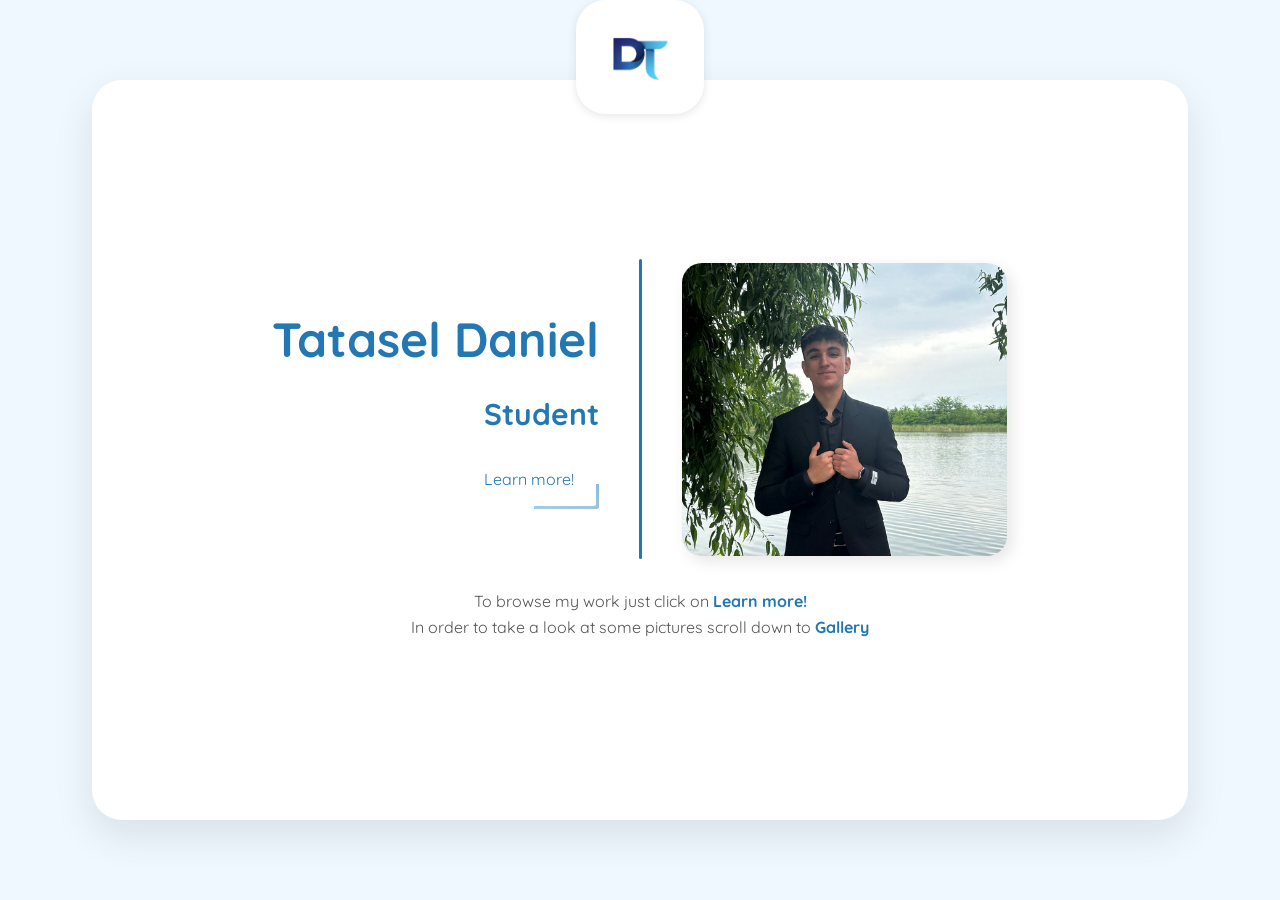
<file: index.html>
<!DOCTYPE html>
<html lang="en">
<head>
    <meta charset="UTF-8">
    <meta name="viewport" content="width=device-width, initial-scale=1.0">
    <title>Tatasel Daniel</title>
    <link rel="stylesheet" href="CSS/style-landing.css">
    <link rel="preconnect" href="https://fonts.googleapis.com">
    <link rel="preconnect" href="https://fonts.gstatic.com" crossorigin>
    <link href="https://fonts.googleapis.com/css2?family=Press+Start+2P&family=Quicksand:wght@300..700&display=swap" rel="stylesheet">
</head>
<body>
    <header>
        <div class="logo">
            <img src="photos/logo.png" alt="Logo">

        </div>
    </header>

    <main>
      <section class="showcase">
        <div class="showcase-wrapper">
        
        <div class="top-content">
            
            <div class="left">
                <h1>Tatasel Daniel</h1>
                <div class="scroller-container">
                    <div class="scroller-text">
                        <div class="item">Student</div>
                        <div class="item">Developer</div>
                        <div class="item">Amazing Person</div>
                        <div class="item">Student</div>
                    </div>
                </div>
                <a href="home.html" class="btn">Learn more!</a>
            </div>

            <div class="divider"></div>

            <div class="right">
                <img src="photos/myself.jpg" alt="Showcase Image">
            </div>

        </div> <div class="info-text">
            To browse my work just click on <strong>Learn more!</strong><br>
            In order to take a look at some pictures scroll down to <strong>Gallery</strong> 
        </div>

    </div>
</section>

        <section class="gallery-section">
            <h2 class="gallery_h2">Gallery</h2>
            <div id="gallery" data-mouse-down-at = "0" data-prev-percentage = "0">
                <img src="photos/car.jfif" class="image" alt="Gallery Image 1" draggable="false">
                <img src="photos/coding.png" class="image" alt="Gallery Image 2" draggable="false">
                <img src="photos/turban.jfif" class="image" alt="Gallery Image 3" draggable="false">
                <img src="photos/pacman1.png" class="image" alt="Gallery Image 4" draggable="false">
                <img src="photos/plant-watering-robot.jpg" class="image" alt="Gallery Image 5" draggable="false">
                <img src="photos/einsteins.jfif" class="image" alt="Gallery Image 6" draggable="false">
            </div>
        </section>
    </main>

</body>
<script src="script/script2.js"></script>
</html>
</file>
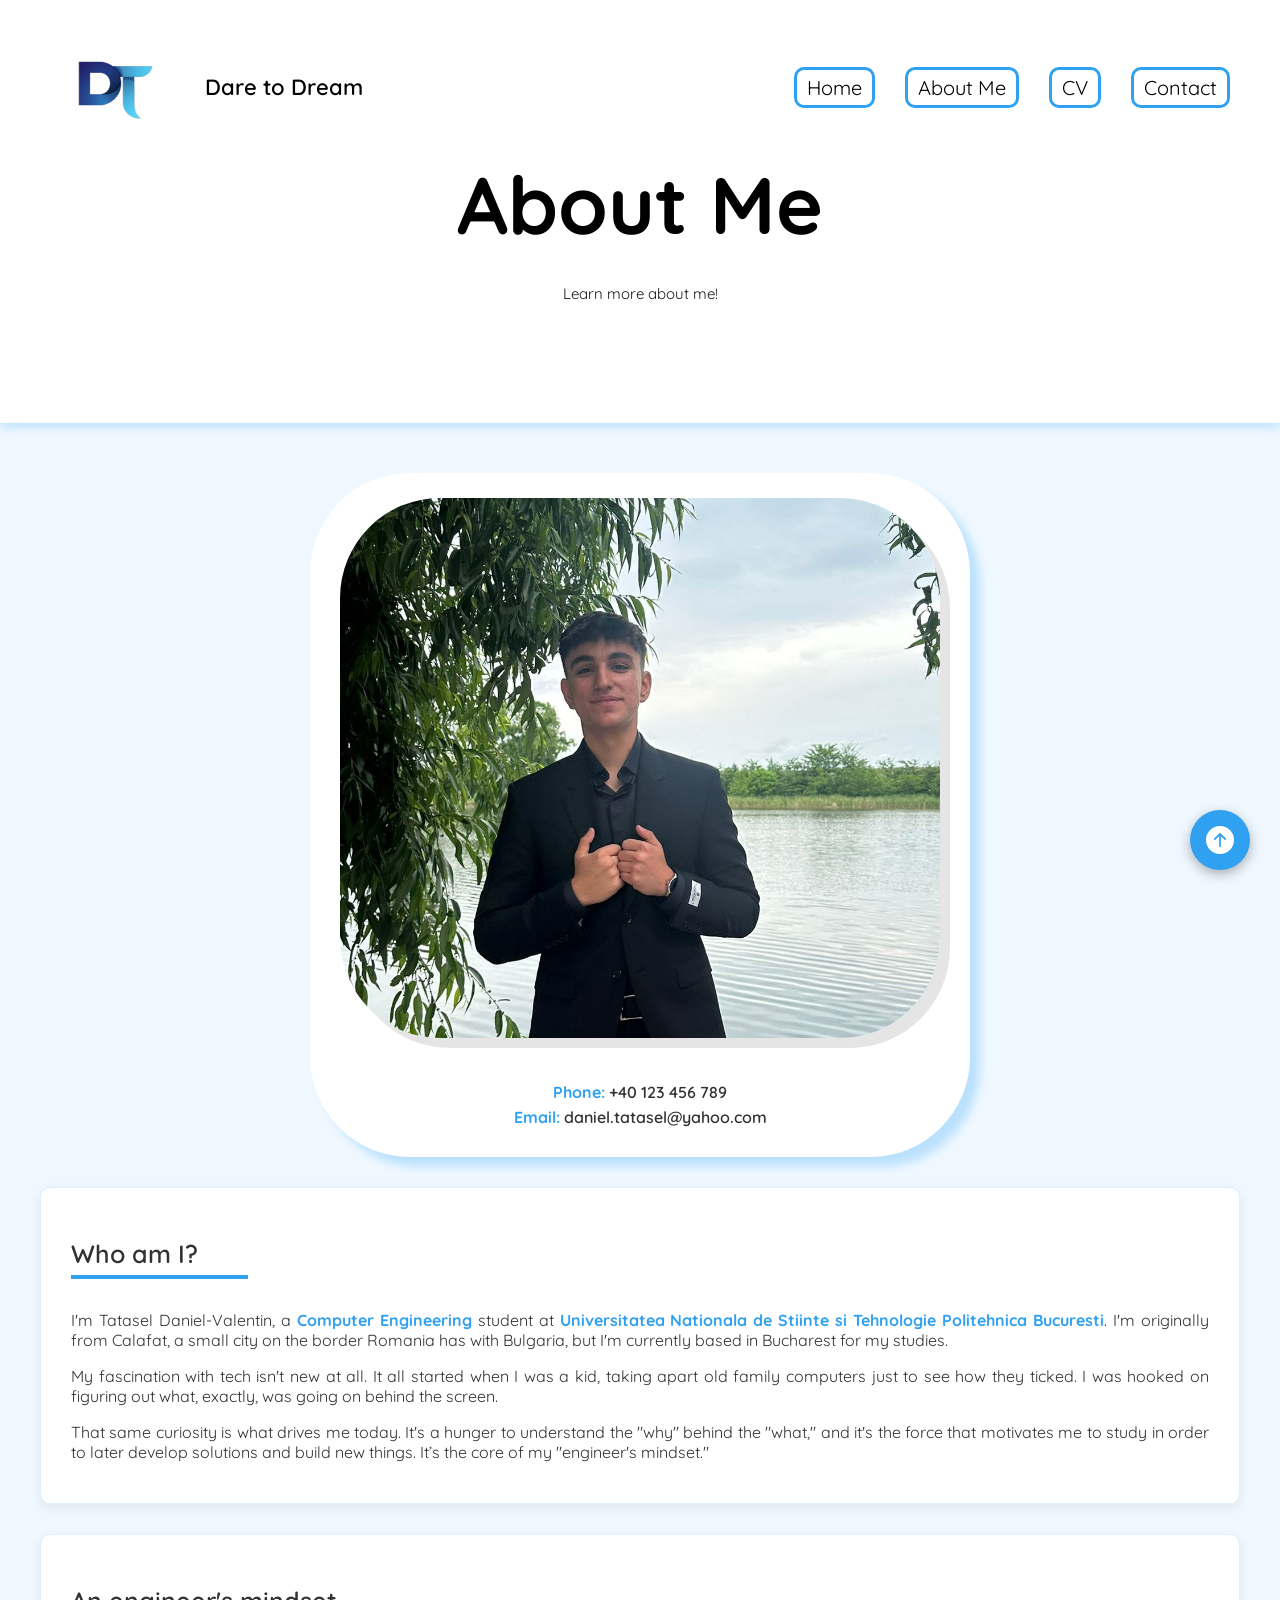
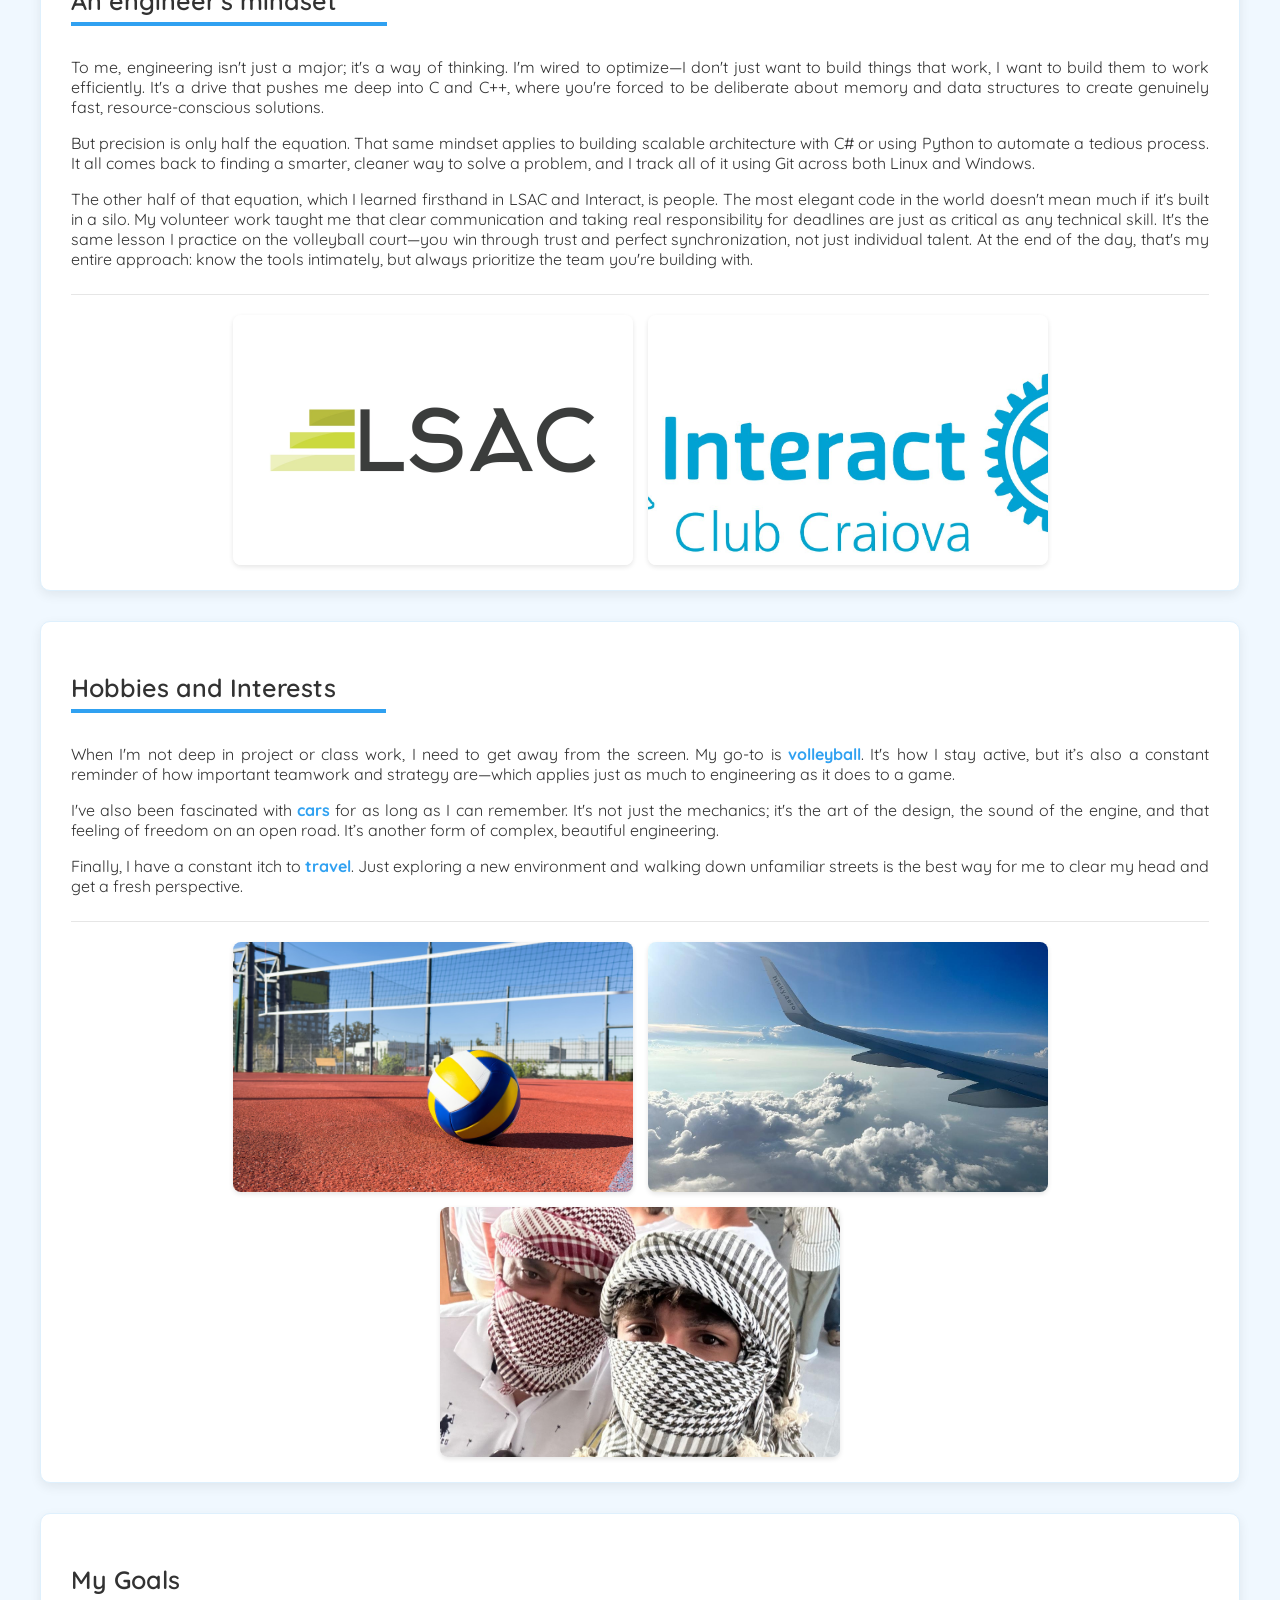
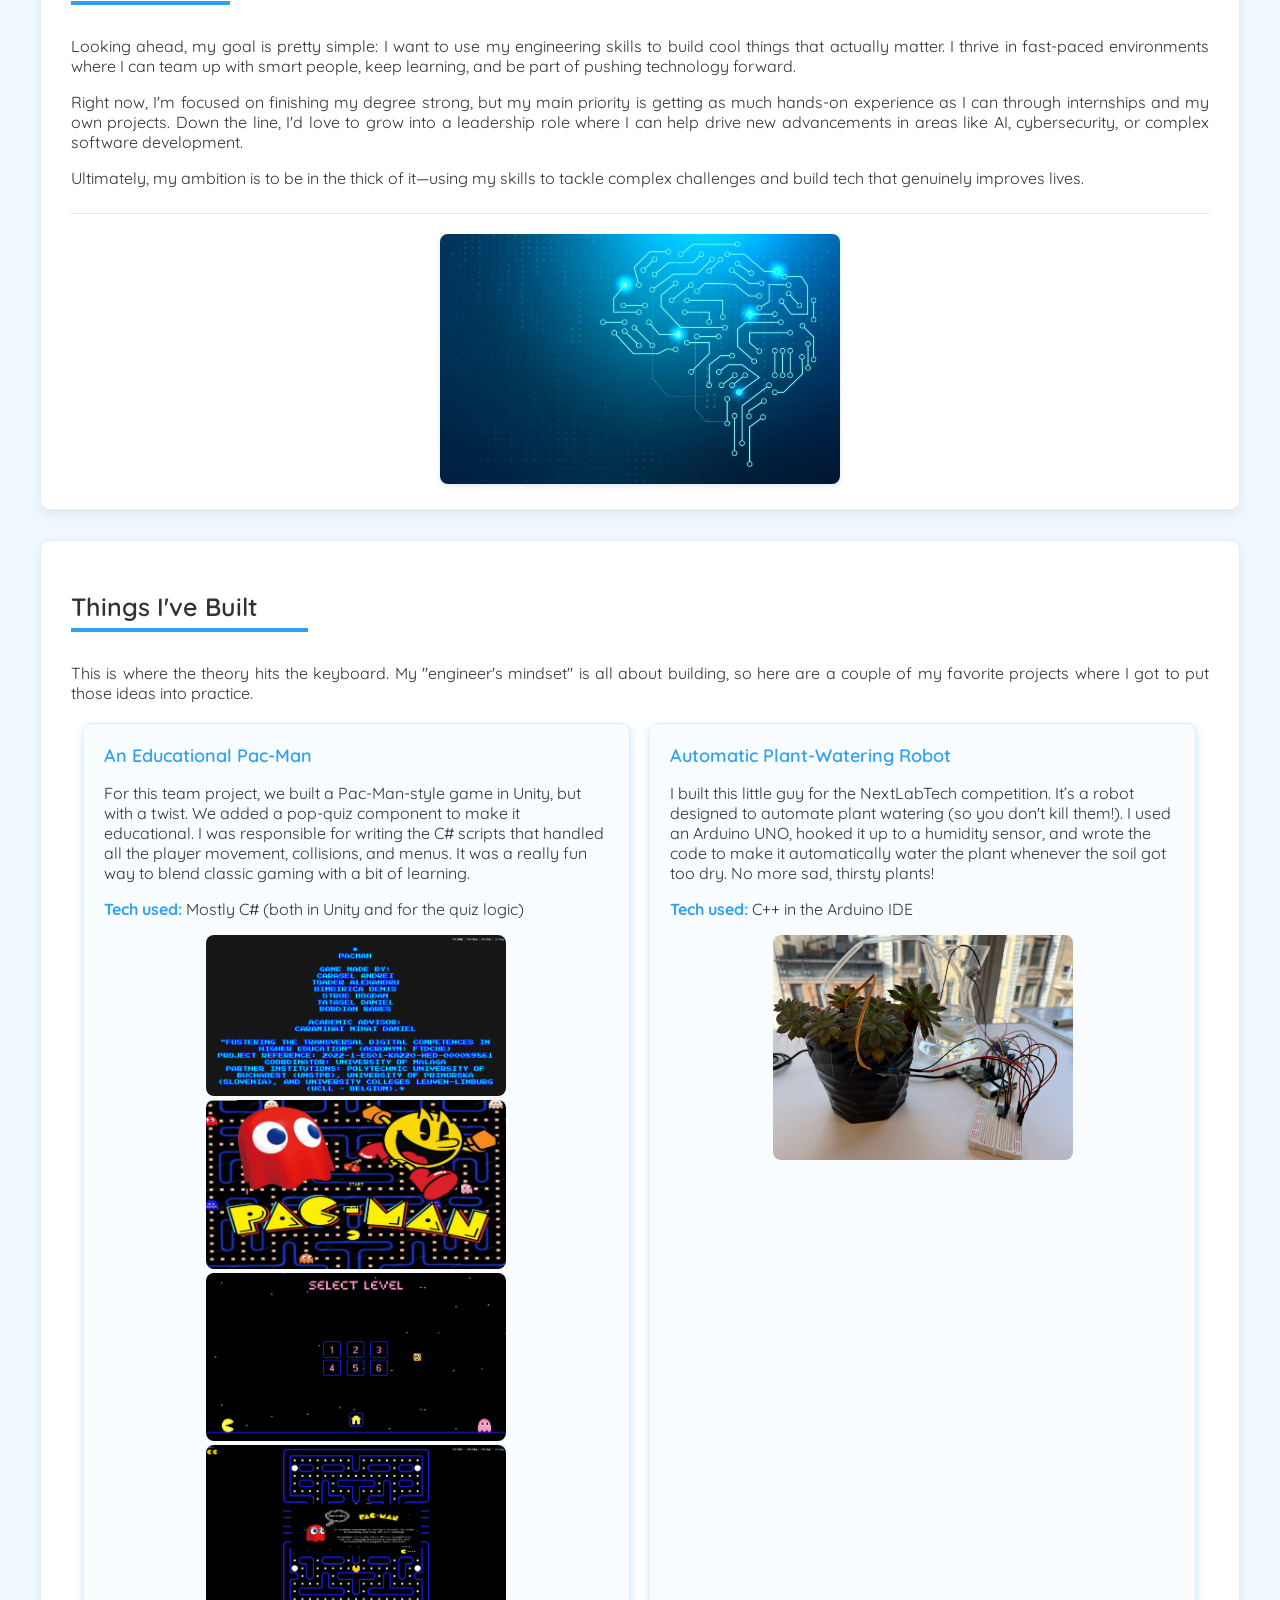
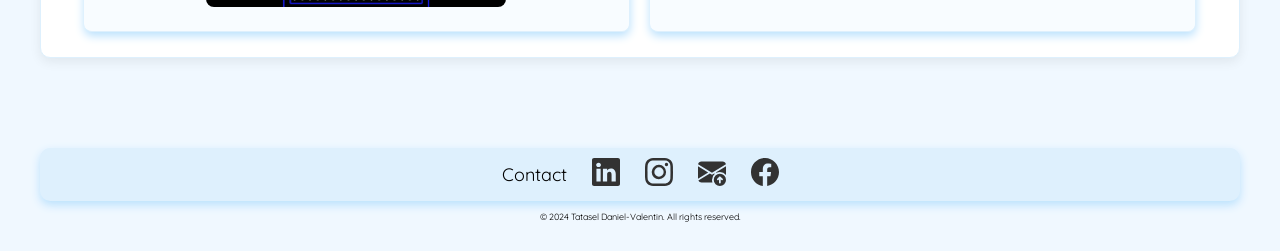
<file: about.html>
<!DOCTYPE html>

<html>

<head>
    <link rel="preconnect" href="https://fonts.googleapis.com">
    <link rel="preconnect" href="https://fonts.gstatic.com" crossorigin>
    <link href="https://fonts.googleapis.com/css2?family=Press+Start+2P&family=Quicksand:wght@300..700&display=swap"
        rel="stylesheet">
    <meta charset="UTF-8">
    <meta name="viewport" content="width=device-width, initial-scale=1.0">
    <title>About Me-Tatasel Daniel</title>
    <link rel="stylesheet" href="CSS/style-about.css">
</head>

<a href="#top" id="scroll-to-top" title="Mergi Sus">
    <svg xmlns="http://www.w3.org/2000/svg" width="28" height="28" fill="currentColor" class="bi bi-arrow-up-circle-fill" viewBox="0 0 16 16">
        <path d="M16 8A8 8 0 1 0 0 8a8 8 0 0 0 16 0m-7.5 3.5a.5.5 0 0 1-1 0V5.707L5.354 7.854a.5.5 0 1 1-.708-.708l3-3a.5.5 0 0 1 .708 0l3 3a.5.5 0 0 1-.708.708L8.5 5.707z"/>
    </svg>
</a>

<body id="top">
    <header >
        <div class="nav-home">

            <div class="logo-wrapper">
                <a href="home.html"><img src="photos/logo.png" alt="Logo" class="logo"></a>
                <span class="logo-text">Dare to Dream</span>
            </div>

            <div class="burger-menu" id="burger-menu">
                <div class="bar"></div>
                <div class="bar"></div>
                <div class="bar"></div>
            </div>

            <nav>
                <a href="home.html" class="navi">Home</a>
                <a href="about.html" class="navi">About Me</a>
                <a href="CV.html" class="navi">CV</a>
                <a href="contact.html" class="navi">Contact</a>
            </nav>

        </div>

        <h1>About Me</h1>
        <h2>Learn more about me!</h2>

        <div id="overlay"></div>
    </header>

    <main>

        <div class="profile-section">
            <div class="image-wrapper profile-wrapper">
                <img src="photos/myself.jpg" alt="myself">
            </div>
            <div class="profile-contact-info">
                <p><strong>Phone:</strong> +40 123 456 789</p>
                <p><strong>Email:</strong> daniel.tatasel@yahoo.com</p>
            </div>
        </div>


        <section>

            <div class="text-content">
                <h3>Who am I?</h3>

                <p>I'm Tatasel Daniel-Valentin, a <strong>Computer Engineering</strong> student at <strong>Universitatea
                        Nationala de Stiinte si Tehnologie Politehnica Bucuresti</strong>. I'm originally from Calafat,
                    a small city on the border Romania has with Bulgaria, but I'm currently based in Bucharest for my
                    studies.</p>
                <p>My fascination with tech isn't new at all. It all started when I was a kid, taking apart old family
                    computers just to see how they ticked. I was hooked on figuring out what, exactly, was going on
                    behind the screen.</p>
                <p>That same curiosity is what drives me today. It's a hunger to understand the "why" behind the "what,"
                    and it's the force that motivates me to study in order to later develop solutions and build new
                    things. It’s the core of my "engineer's mindset."</p>
            </div>



        </section>

        <section>
            <h3>An engineer's mindset</h3>

            <p>To me, engineering isn't just a major; it's a way of thinking. I'm wired to optimize—I don't just want to
                build things that work, I want to build them to work efficiently. It's a drive that pushes me deep into
                C and C++, where you're forced to be deliberate about memory and data structures to create genuinely
                fast, resource-conscious solutions.</p>
            <p>But precision is only half the equation. That same mindset applies to building scalable architecture with
                C# or using Python to automate a tedious process. It all comes back to finding a smarter, cleaner way to
                solve a problem, and I track all of it using Git across both Linux and Windows.</p>
            <p>The other half of that equation, which I learned firsthand in LSAC and Interact, is people. The most
                elegant code in the world doesn't mean much if it's built in a silo. My volunteer work taught me that
                clear communication and taking real responsibility for deadlines are just as critical as any technical
                skill. It's the same lesson I practice on the volleyball court—you win through trust and perfect
                synchronization, not just individual talent. At the end of the day, that's my entire approach: know the
                tools intimately, but always prioritize the team you're building with.</p>

            <div class="section-images">
                <img src="photos/lsac.jpeg" alt="lsac">
                <img src="photos/interact.jfif" alt="interact">
            </div>
        </section>

        <section>
            <h3>Hobbies and Interests</h3>

            <p>When I'm not deep in project or class work, I need to get away from the screen. My go-to is
                <strong>volleyball</strong>. It's how I stay active, but it’s also a constant reminder of how important
                teamwork and strategy are—which applies just as much to engineering as it does to a game.</p>
            <p>I've also been fascinated with <strong>cars</strong> for as long as I can remember. It's not just the
                mechanics; it's the art of the design, the sound of the engine, and that feeling of freedom on an open
                road. It’s another form of complex, beautiful engineering.</p>
            <p>Finally, I have a constant itch to <strong>travel</strong>. Just exploring a new environment and walking
                down unfamiliar streets is the best way for me to clear my head and get a fresh perspective.</p>

            <div class="section-images">
                <img src="photos/volleyball-fields.png" alt="volleyball">
                <img src="photos/travel2.jfif" alt="travel">
                <img src="photos/turban.jfif" alt="cars">
            </div>
        </section>

        <section>
            <h3>My Goals</h3>

            <p>Looking ahead, my goal is pretty simple: I want to use my engineering skills to build cool things that
                actually matter. I thrive in fast-paced environments where I can team up with smart people, keep
                learning, and be part of pushing technology forward.</p>
            <p>Right now, I'm focused on finishing my degree strong, but my main priority is getting as much hands-on
                experience as I can through internships and my own projects. Down the line, I'd love to grow into a
                leadership role where I can help drive new advancements in areas like AI, cybersecurity, or complex
                software development.</p>
            <p>Ultimately, my ambition is to be in the thick of it—using my skills to tackle complex challenges and
                build tech that genuinely improves lives.</p>

            <div class="section-images">
                <img src="photos/fungsi-artificial-intelligence.jpg" alt="cars">
            </div>
        </section>

        <section>
            <h3>Things I've Built</h3>

            <p>This is where the theory hits the keyboard. My "engineer's mindset" is all about building, so here are a
                couple of my favorite projects where I got to put those ideas into practice.</p>

            <div class="projects-container">

                <article class="project-card">
                    <h4>An Educational Pac-Man</h4>
                    <p>For this team project, we built a Pac-Man-style game in Unity, but with a twist. We added a
                        pop-quiz component to make it educational. I was responsible for writing the C# scripts that
                        handled all the player movement, collisions, and menus. It was a really fun way to blend classic
                        gaming with a bit of learning.</p>
                    <p><strong>Tech used:</strong> Mostly C# (both in Unity and for the quiz logic)</p>

                    <div class="image-wrapper">
                        <img src="photos/pacman1.png" alt="pacman1">
                        <img src="photos/pacman2.png" alt="pacman2">
                        <img src="photos/pacman3.png" alt="pacman3">
                        <img src="photos/pacman4.png" alt="pacman4">
                    </div>
                </article>

                <article class="project-card">
                    <h4>Automatic Plant-Watering Robot</h4>
                    <p>I built this little guy for the NextLabTech competition. It’s a robot designed to automate plant
                        watering (so you don't kill them!). I used an Arduino UNO, hooked it up to a humidity sensor,
                        and wrote the code to make it automatically water the plant whenever the soil got too dry. No
                        more sad, thirsty plants!</p>
                    <p><strong>Tech used:</strong> C++ in the Arduino IDE</p>

                    <div class="image-wrapper">
                        <img src="photos/plant-watering-robot.jpg" alt="plant watering robot 1">
                    </div>
                </article>

            </div>
        </section>
    </main>


    <footer>
        <div class="social-icons">
            Contact
            <a href="https://www.linkedin.com/in/daniel-valentin-tatasel-633a77387" target="_blank">
                <svg xmlns="http://www.w3.org/2000/svg" class="bi bi-linkedin" viewBox="0 0 16 16">
                    <path
                        d="M0 1.146C0 .513.526 0 1.175 0h13.65C15.474 0 16 .513 16 1.146v13.708c0 .633-.526 1.146-1.175 1.146H1.175C.526 16 0 15.487 0 14.854zm4.943 12.248V6.169H2.542v7.225zm-1.2-8.212c.837 0 1.358-.554 1.358-1.248-.015-.709-.52-1.248-1.342-1.248S2.4 3.226 2.4 3.934c0 .694.521 1.248 1.327 1.248zm4.908 8.212V9.359c0-.216.016-.432.08-.586.173-.431.568-.878 1.232-.878.869 0 1.216.662 1.216 1.634v3.865h2.401V9.25c0-2.22-1.184-3.252-2.764-3.252-1.274 0-1.845.7-2.165 1.193v.025h-.016l.016-.025V6.169h-2.4c.03.678 0 7.225 0 7.225z" />
                </svg>
            </a>
            <a href="https://www.instagram.com/dtatasel" target="_blank">
                <svg xmlns="http://www.w3.org/2000/svg" class="bi bi-instagram" viewBox="0 0 16 16">
                    <path
                        d="M8 0C5.829 0 5.556.01 4.703.048 3.85.088 3.269.222 2.76.42a3.9 3.9 0 0 0-1.417.923A3.9 3.9 0 0 0 .42 2.76C.222 3.268.087 3.85.048 4.7.01 5.555 0 5.827 0 8.001c0 2.172.01 2.444.048 3.297.04.852.174 1.433.372 1.942.205.526.478.972.923 1.417.444.445.89.719 1.416.923.51.198 1.09.333 1.942.372C5.555 15.99 5.827 16 8 16s2.444-.01 3.298-.048c.851-.04 1.434-.174 1.943-.372a3.9 3.9 0 0 0 1.416-.923c.445-.445.718-.891.923-1.417.197-.509.332-1.09.372-1.942C15.99 10.445 16 10.173 16 8s-.01-2.445-.048-3.299c-.04-.851-.175-1.433-.372-1.941a3.9 3.9 0 0 0-.923-1.417A3.9 3.9 0 0 0 13.24.42c-.51-.198-1.092-.333-1.943-.372C10.443.01 10.172 0 7.998 0zm-.717 1.442h.718c2.136 0 2.389.007 3.232.046.78.035 1.204.166 1.486.275.373.145.64.319.92.599s.453.546.598.92c.11.281.24.705.275 1.485.039.843.047 1.096.047 3.231s-.008 2.389-.047 3.232c-.035.78-.166 1.203-.275 1.485a2.5 2.5 0 0 1-.599.919c-.28.28-.546.453-.92.598-.28.11-.704.24-1.485.276-.843.038-1.096.047-3.232.047s-2.39-.009-3.233-.047c-.78-.036-1.203-.166-1.485-.276a2.5 2.5 0 0 1-.92-.598 2.5 2.5 0 0 1-.6-.92c-.109-.281-.24-.705-.275-1.485-.038-.843-.046-1.096-.046-3.233s.008-2.388.046-3.231c.036-.78.166-1.204.276-1.486.145-.373.319-.64.599-.92s.546-.453.92-.598c.282-.11.705-.24 1.485-.276.738-.034 1.024-.044 2.515-.045zm4.988 1.328a.96.96 0 1 0 0 1.92.96.96 0 0 0 0-1.92m-4.27 1.122a4.109 4.109 0 1 0 0 8.217 4.109 4.109 0 0 0 0-8.217m0 1.441a2.667 2.667 0 1 1 0 5.334 2.667 2.667 0 0 1 0-5.334" />
                </svg>
            </a>
            <a href="mailto:daniel.tatasel@yahoo.com" target="_blank">
                <svg xmlns="http://www.w3.org/2000/svg" class="bi bi-envelope-arrow-up-fill" viewBox="0 0 16 16">
                    <path
                        d="M.05 3.555A2 2 0 0 1 2 2h12a2 2 0 0 1 1.95 1.555L8 8.414zM0 4.697v7.104l5.803-3.558zm.192 8.159 6.57-4.027L8 9.586l1.239-.757.367.225A4.49 4.49 0 0 0 8 12.5c0 .526.09 1.03.256 1.5H2a2 2 0 0 1-1.808-1.144M16 4.697v4.974A4.5 4.5 0 0 0 12.5 8a4.5 4.5 0 0 0-1.965.45l-.338-.207z" />
                    <path
                        d="M12.5 16a3.5 3.5 0 1 0 0-7 3.5 3.5 0 0 0 0 7m.354-5.354 1.25 1.25a.5.5 0 0 1-.708.708L13 12.207V14a.5.5 0 0 1-1 0v-1.717l-.28.305a.5.5 0 0 1-.737-.676l1.149-1.25a.5.5 0 0 1 .722-.016" />
                </svg>
            </a>
            <a href="https://www.facebook.com/tatasel.daniel/?locale=ro_RO" target="_blank">
                <svg xmlns="http://www.w3.org/2000/svg" class="bi bi-facebook" viewBox="0 0 16 16">
                    <path
                        d="M16 8.049c0-4.446-3.582-8.05-8-8.05C3.58 0-.002 3.603-.002 8.05c0 4.017 2.926 7.347 6.75 7.951v-5.625h-2.03V8.05H6.75V6.275c0-2.017 1.195-3.131 3.022-3.131.876 0 1.791.157 1.791.157v1.98h-1.009c-.993 0-1.303.621-1.303 1.258v1.51h2.218l-.354 2.326H9.25V16c3.824-.604 6.75-3.934 6.75-7.951" />
                </svg>
            </a>

        </div>

        <p class="copyright">&copy; 2024 Tatasel Daniel-Valentin. All rights reserved.</p>
    </footer>

    <script src="script/script.js"></script>
</body>

</html>
</file>
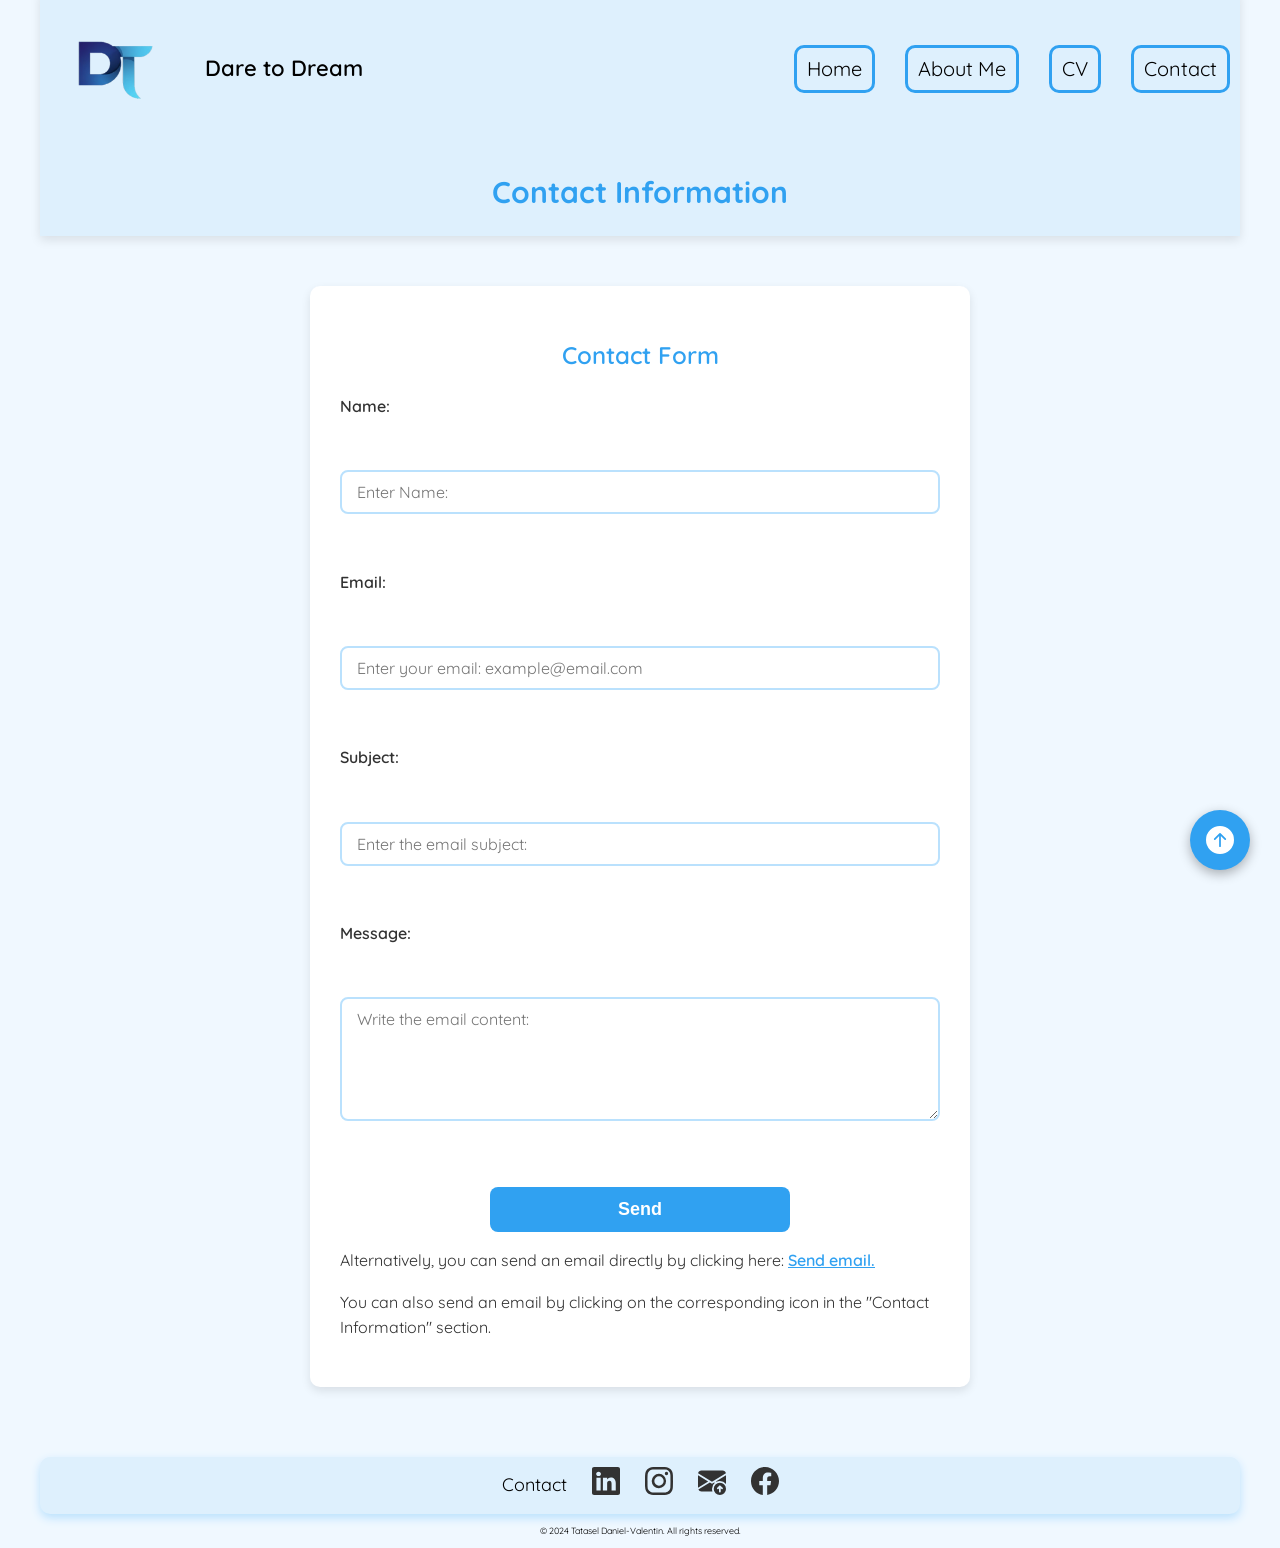
<file: contact.html>
<!DOCTYPE html>
<html>

<head>
    <meta charset="UTF-8">
    <meta name="viewport" content="width=device-width, initial-scale=1.0">
    <title>Contact-Tatasel Daniel</title>
    <link rel="stylesheet" href="CSS/syle-contact.css">
    <link rel="preconnect" href="https://fonts.googleapis.com">
    <link rel="preconnect" href="https://fonts.gstatic.com" crossorigin>
    <link href="https://fonts.googleapis.com/css2?family=Press+Start+2P&family=Quicksand:wght@300..700&display=swap"
        rel="stylesheet">


</head>

<a href="#top" id="scroll-to-top" title="Mergi Sus">
    <svg xmlns="http://www.w3.org/2000/svg" width="28" height="28" fill="currentColor" class="bi bi-arrow-up-circle-fill" viewBox="0 0 16 16">
        <path d="M16 8A8 8 0 1 0 0 8a8 8 0 0 0 16 0m-7.5 3.5a.5.5 0 0 1-1 0V5.707L5.354 7.854a.5.5 0 1 1-.708-.708l3-3a.5.5 0 0 1 .708 0l3 3a.5.5 0 0 1-.708.708L8.5 5.707z"/>
    </svg>
</a>
<body id="top">
    <header>
        <div class="nav-home">

            <div class="logo-wrapper">
                <a href="home.html"><img src="photos/logo.png" alt="Logo" class="logo"></a>
                <span class="logo-text">Dare to Dream</span>
            </div>

            <div class="burger-menu" id="burger-menu">
                <div class="bar"></div>
                <div class="bar"></div>
                <div class="bar"></div>
            </div>

            <nav>
                <a href="home.html" class="navi">Home</a>
                <a href="about.html" class="navi">About Me</a>
                <a href="CV.html" class="navi">CV</a>
                <a href="contact.html" class="navi">Contact</a>
            </nav>


        </div>

        <h1>Contact Information</h1>

        <div id="overlay"></div>
    </header>

    <main>
        <section class="formular">
            <h2>Contact Form</h2>

            <form action="mailto:daniel.tatsel@yahoo.com">
                <label for="nume">Name:</label><br>
                <input type="text" id="nume" name="Nume" placeholder="Enter Name: " required><br>

                <label for="email">Email:</label><br>
                <input type="email" id="email" name="Email" placeholder="Enter your email: example@email.com"><br>

                <label for="subject">Subject:</label><br>
                <input type="text" id="subject" name="Subject" placeholder="Enter the email subject:"> <br>

                <label for="body">Message:</label><br>
                <textarea id="body" name="Body" rows="5" placeholder="Write the email content:" required></textarea><br>

                <button type="submit">Send</button>


            </form>

            <p>Alternatively, you can send an email directly by clicking here:
                <a href="mailto:daniel.tatasel@yahoo.com">Send email.</a>
            </p>
            <p>You can also send an email by clicking on the corresponding icon in the "Contact Information" section.
            </p>

        </section>

    </main>

    <footer>
        <div class="social-icons">
            Contact
            <a href="https://www.linkedin.com/in/daniel-valentin-tatasel-623a77387" target="_blank">
                <svg xmlns="http://www.w3.org/2000/svg" class="bi bi-linkedin" viewBox="0 0 16 16">
                    <path
                        d="M0 1.146C0 .513.526 0 1.175 0h13.65C15.474 0 16 .513 16 1.146v13.708c0 .633-.526 1.146-1.175 1.146H1.175C.526 16 0 15.487 0 14.854zm4.943 12.248V6.169H2.542v7.225zm-1.2-8.212c.837 0 1.358-.554 1.358-1.248-.015-.709-.52-1.248-1.342-1.248S2.4 3.226 2.4 3.934c0 .694.521 1.248 1.327 1.248zm4.908 8.212V9.359c0-.216.016-.432.08-.586.173-.431.568-.878 1.232-.878.869 0 1.216.662 1.216 1.634v3.865h2.401V9.25c0-2.22-1.184-3.252-2.764-3.252-1.274 0-1.845.7-2.165 1.193v.025h-.016l.016-.025V6.169h-2.4c.03.678 0 7.225 0 7.225z" />
                </svg>
            </a>
            <a href="https://www.instagram.com/dtatasel" target="_blank">
                <svg xmlns="http://www.w3.org/2000/svg" class="bi bi-instagram" viewBox="0 0 16 16">
                    <path
                        d="M8 0C5.829 0 5.556.01 4.703.048 3.85.088 3.269.222 2.76.42a3.9 3.9 0 0 0-1.417.923A3.9 3.9 0 0 0 .42 2.76C.222 3.268.087 3.85.048 4.7.01 5.555 0 5.827 0 8.001c0 2.172.01 2.444.048 3.297.04.852.174 1.433.372 1.942.205.526.478.972.923 1.417.444.445.89.719 1.416.923.51.198 1.09.333 1.942.372C5.555 15.99 5.827 16 8 16s2.444-.01 3.298-.048c.851-.04 1.434-.174 1.943-.372a3.9 3.9 0 0 0 1.416-.923c.445-.445.718-.891.923-1.417.197-.509.332-1.09.372-1.942C15.99 10.445 16 10.173 16 8s-.01-2.445-.048-3.299c-.04-.851-.175-1.433-.372-1.941a3.9 3.9 0 0 0-.923-1.417A3.9 3.9 0 0 0 13.24.42c-.51-.198-1.092-.333-1.943-.372C10.443.01 10.172 0 7.998 0zm-.717 1.442h.718c2.136 0 2.389.007 3.232.046.78.035 1.204.166 1.486.275.373.145.64.319.92.599s.453.546.598.92c.11.281.24.705.275 1.485.039.843.047 1.096.047 3.231s-.008 2.389-.047 3.232c-.035.78-.166 1.203-.275 1.485a2.5 2.5 0 0 1-.599.919c-.28.28-.546.453-.92.598-.28.11-.704.24-1.485.276-.843.038-1.096.047-3.232.047s-2.39-.009-3.233-.047c-.78-.036-1.203-.166-1.485-.276a2.5 2.5 0 0 1-.92-.598 2.5 2.5 0 0 1-.6-.92c-.109-.281-.24-.705-.275-1.485-.038-.843-.046-1.096-.046-3.233s.008-2.388.046-3.231c.036-.78.166-1.204.276-1.486.145-.373.319-.64.599-.92s.546-.453.92-.598c.282-.11.705-.24 1.485-.276.738-.034 1.024-.044 2.515-.045zm4.988 1.328a.96.96 0 1 0 0 1.92.96.96 0 0 0 0-1.92m-4.27 1.122a4.109 4.109 0 1 0 0 8.217 4.109 4.109 0 0 0 0-8.217m0 1.441a2.667 2.667 0 1 1 0 5.334 2.667 2.667 0 0 1 0-5.334" />
                </svg>
            </a>
            <a href="mailto:daniel.tatasel@yahoo.com" target="_blank">
                <svg xmlns="http://www.w3.org/2000/svg" class="bi bi-envelope-arrow-up-fill" viewBox="0 0 16 16">
                    <path
                        d="M.05 3.555A2 2 0 0 1 2 2h12a2 2 0 0 1 1.95 1.555L8 8.414zM0 4.697v7.104l5.803-3.558zm.192 8.159 6.57-4.027L8 9.586l1.239-.757.367.225A4.49 4.49 0 0 0 8 12.5c0 .526.09 1.03.256 1.5H2a2 2 0 0 1-1.808-1.144M16 4.697v4.974A4.5 4.5 0 0 0 12.5 8a4.5 4.5 0 0 0-1.965.45l-.338-.207z" />
                    <path
                        d="M12.5 16a3.5 3.5 0 1 0 0-7 3.5 3.5 0 0 0 0 7m.354-5.354 1.25 1.25a.5.5 0 0 1-.708.708L13 12.207V14a.5.5 0 0 1-1 0v-1.717l-.28.305a.5.5 0 0 1-.737-.676l1.149-1.25a.5.5 0 0 1 .722-.016" />
                </svg>
            </a>
            <a href="https://www.facebook.com/tatasel.daniel/?locale=ro_RO" target="_blank">
                <svg xmlns="http://www.w3.org/2000/svg" class="bi bi-facebook" viewBox="0 0 16 16">
                    <path
                        d="M16 8.049c0-4.446-3.582-8.05-8-8.05C3.58 0-.002 3.603-.002 8.05c0 4.017 2.926 7.347 6.75 7.951v-5.625h-2.03V8.05H6.75V6.275c0-2.017 1.195-3.131 3.022-3.131.876 0 1.791.157 1.791.157v1.98h-1.009c-.993 0-1.303.621-1.303 1.258v1.51h2.218l-.354 2.326H9.25V16c3.824-.604 6.75-3.934 6.75-7.951" />
                </svg>
            </a>

        </div>

        <p class="copyright">&copy; 2024 Tatasel Daniel-Valentin. All rights reserved.</p>


    </footer>

    <script src="script/script.js"></script>
</body>

</html>
</file>
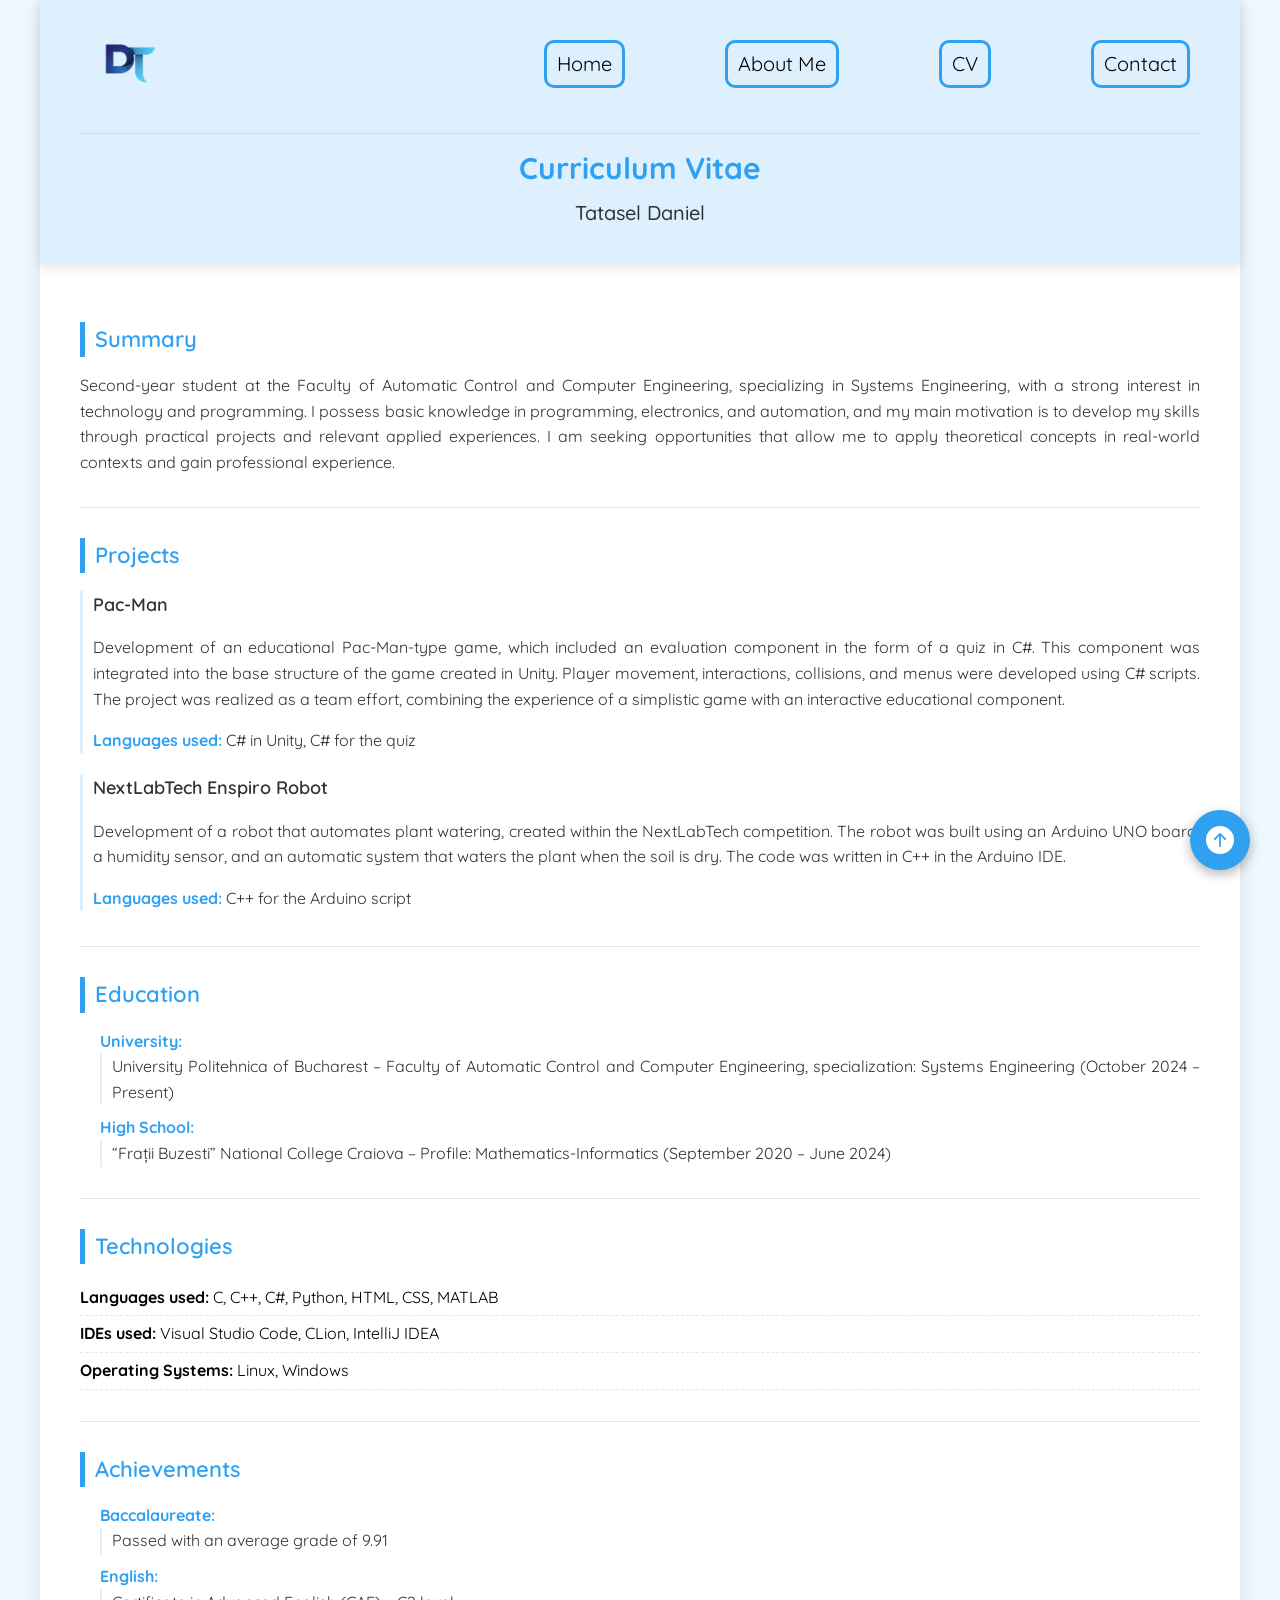
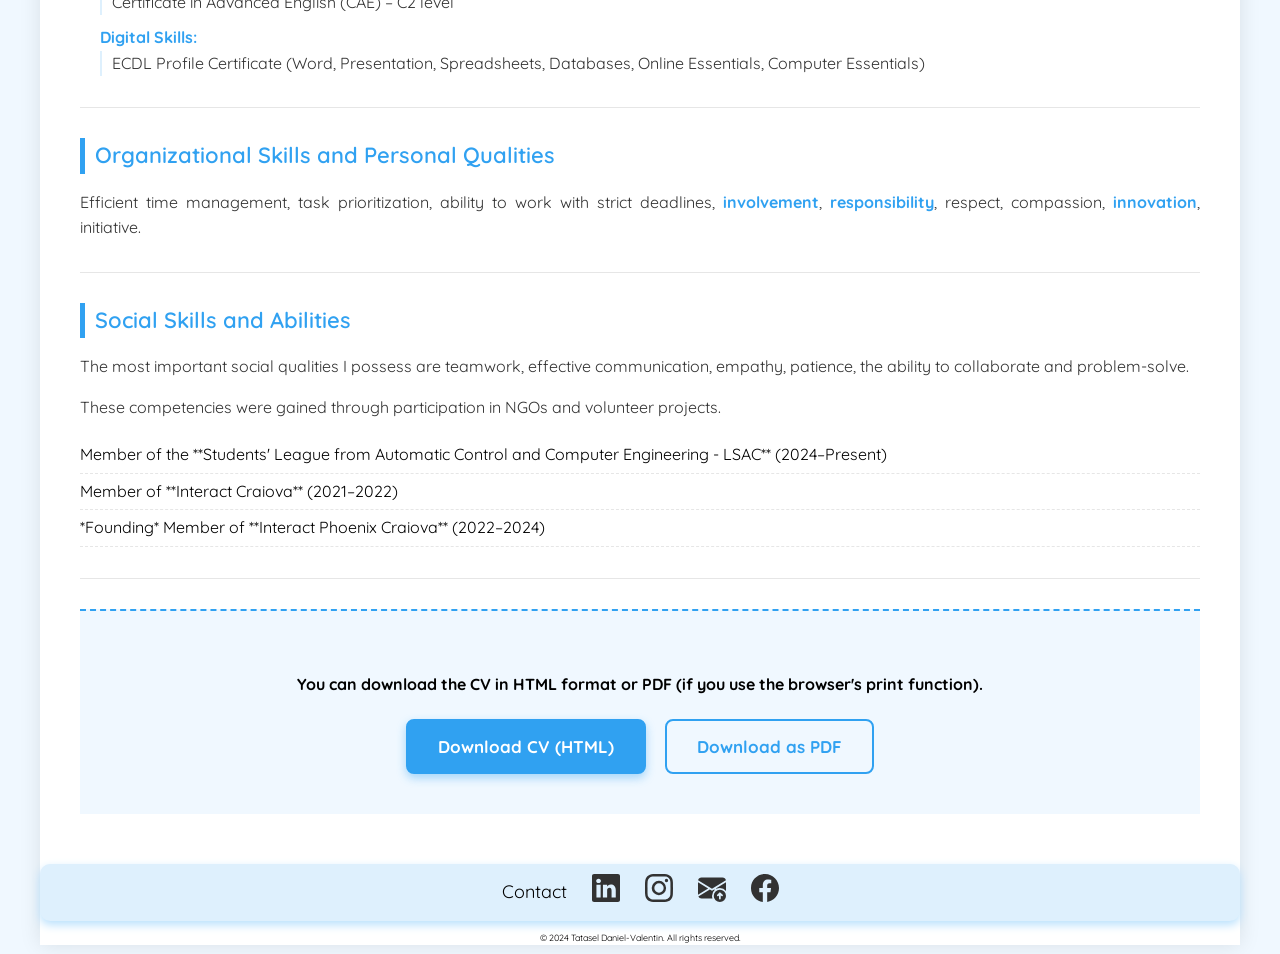
<file: CV.html>
<!DOCTYPE html>
<html>

<head>
    <meta charset="UTF-8">
    <meta name="viewport" content="width=device-width, initial-scale=1.0">
    <title>CV-Tatasel Daniel</title>
    <link rel="stylesheet" href="CSS/styl-cv.css">
    <link rel="preconnect" href="https://fonts.googleapis.com">
    <link rel="preconnect" href="https://fonts.gstatic.com" crossorigin>
    <link href="https://fonts.googleapis.com/css2?family=Press+Start+2P&family=Quicksand:wght@300..700&display=swap"
        rel="stylesheet">

</head>

<a href="#top" id="scroll-to-top" title="Mergi Sus">
    <svg xmlns="http://www.w3.org/2000/svg" width="28" height="28" fill="currentColor" class="bi bi-arrow-up-circle-fill" viewBox="0 0 16 16">
        <path d="M16 8A8 8 0 1 0 0 8a8 8 0 0 0 16 0m-7.5 3.5a.5.5 0 0 1-1 0V5.707L5.354 7.854a.5.5 0 1 1-.708-.708l3-3a.5.5 0 0 1 .708 0l3 3a.5.5 0 0 1-.708.708L8.5 5.707z"/>
    </svg>
</a>
<body id="top">
    <header>

        <div class="nav-home">

            <a href="home.html">
                <img src="photos/logo.png" alt="Logo" class="logo">
            </a>

            <nav>
                <a href="home.html" class="navi">Home</a>
                <a href="about.html" class="navi">About Me</a>
                <a href="CV.html" class="navi">CV</a>
                <a href="contact.html" class="navi">Contact</a>
            </nav>

            <div class="burger-menu" id="burger-menu">
                <div class="bar"></div>
                <div class="bar"></div>
                <div class="bar"></div>
            </div>

        </div>
        <h1>
            Curriculum Vitae
        </h1>
        <h2>Tatasel Daniel</h2>


        <div id="overlay"></div>
    </header>

    <main>
        <section class="summary">
            <h2>Summary</h2>
            <p>Second-year student at the Faculty of Automatic Control and Computer Engineering, specializing in Systems
                Engineering, with a strong interest in technology and programming.
                I possess basic knowledge in programming, electronics, and automation, and my main motivation is to
                develop my skills through practical projects and relevant applied experiences.
                I am seeking opportunities that allow me to apply theoretical concepts in real-world contexts and gain
                professional experience.
            </p>

        </section>

        <section class="projects">
            <h2>Projects</h2>
            <article>
                <h3>Pac-Man</h3>
                <p>Development of an educational Pac-Man-type game, which included an evaluation component in the form
                    of a quiz in C#.
                    This component was integrated into the base structure of the game created in Unity. Player movement,
                    interactions, collisions, and menus were developed using C# scripts.
                    The project was realized as a team effort, combining the experience of a simplistic game with an
                    interactive educational component.
                </p>

                <p><strong>Languages used:</strong> C# in Unity, C# for the quiz</p>
            </article>

            <article>
                <h3>NextLabTech Enspiro Robot</h3>
                <p>Development of a robot that automates plant watering, created within the NextLabTech competition.
                    The robot was built using an Arduino UNO board, a humidity sensor, and an automatic system that
                    waters the plant when the soil is dry.
                    The code was written in C++ in the Arduino IDE.
                </p>

                <p><strong>Languages used:</strong> C++ for the Arduino script</p>
            </article>

        </section>

        <section class="education">
            <h2>Education</h2>
            <dl>
                <dt><b>University:</b></dt>
                <dd>University Politehnica of Bucharest – Faculty of Automatic Control and Computer Engineering,
                    specialization:
                    Systems Engineering (October 2024 – Present)</dd>

                <dt><b>High School:</b></dt>
                <dd>“Frații Buzesti” National College Craiova – Profile: Mathematics-Informatics (September 2020 – June
                    2024)</dd>
            </dl>
        </section>

        <section class="technologies">
            <h2>
                Technologies
            </h2>
            <ul>
                <li><b>Languages used: </b>C, C++, C#, Python, HTML, CSS, MATLAB</li>
                <li><b>IDEs used: </b>Visual Studio Code, CLion, IntelliJ IDEA</li>
                <li><b>Operating Systems: </b>Linux, Windows</li>
            </ul>

        </section>

        <section class="achievements">
            <h2>Achievements</h2>
            <dl>
                <dt><b>Baccalaureate:</b></dt>
                <dd>Passed with an average grade of 9.91</dd>

                <dt><b>English:</b></dt>
                <dd>Certificate in Advanced English (CAE) – C2 level</dd>

                <dt><b>Digital Skills:</b></dt>
                <dd>ECDL Profile Certificate (Word, Presentation, Spreadsheets, Databases, Online Essentials, Computer
                    Essentials)</dd>
            </dl>
        </section>

        <section class="skills">
            <h2>Organizational Skills and Personal Qualities</h2>
            <p>Efficient time management, task prioritization, ability to work with strict deadlines,
                <strong>involvement</strong>,
                <strong>responsibility</strong>, respect, compassion, <strong>innovation</strong>, initiative.
            </p>
        </section>

        <section class="social">
            <h2>Social Skills and Abilities</h2>
            <p>The most important social qualities I possess are teamwork, effective communication, empathy, patience,
                the ability to collaborate and problem-solve.</p>
            <p>These competencies were gained through participation in NGOs and volunteer projects.</p>

            <ul>
                <li>Member of the **Students' League from Automatic Control and Computer Engineering - LSAC**
                    (2024–Present)
                </li>
                <li>Member of **Interact Craiova** (2021–2022)</li>
                <li>*Founding* Member of **Interact Phoenix Craiova** (2022–2024)</li>
            </ul>
        </section>


        <section class="download-cta">
            <h4>You can download the CV in HTML format or PDF (if you use the browser's print function).</h4>

            <a href="CV.html" download="Tatasel_Daniel_CV.html" class="cta-button primary-download">
                Download CV (HTML)
            </a>

            <a href="other/CV_Tatasel_Daniel.pdf" download="Tatasel_Daniel_CV.pdf"
                class="cta-button secondary-download">
                Download as PDF
            </a>
        </section>

    </main>

    <footer>
        <div class="social-icons">
            Contact
            <a href="https://www.linkedin.com/in/daniel-valentin-tatasel-623a77387" target="_blank">
                <svg xmlns="http://www.w3.org/2000/svg" class="bi bi-linkedin" viewBox="0 0 16 16">
                    <path
                        d="M0 1.146C0 .513.526 0 1.175 0h13.65C15.474 0 16 .513 16 1.146v13.708c0 .633-.526 1.146-1.175 1.146H1.175C.526 16 0 15.487 0 14.854zm4.943 12.248V6.169H2.542v7.225zm-1.2-8.212c.837 0 1.358-.554 1.358-1.248-.015-.709-.52-1.248-1.342-1.248S2.4 3.226 2.4 3.934c0 .694.521 1.248 1.327 1.248zm4.908 8.212V9.359c0-.216.016-.432.08-.586.173-.431.568-.878 1.232-.878.869 0 1.216.662 1.216 1.634v3.865h2.401V9.25c0-2.22-1.184-3.252-2.764-3.252-1.274 0-1.845.7-2.165 1.193v.025h-.016l.016-.025V6.169h-2.4c.03.678 0 7.225 0 7.225z" />
                </svg>
            </a>
            <a href="https://www.instagram.com/dtatasel" target="_blank">
                <svg xmlns="http://www.w3.org/2000/svg" class="bi bi-instagram" viewBox="0 0 16 16">
                    <path
                        d="M8 0C5.829 0 5.556.01 4.703.048 3.85.088 3.269.222 2.76.42a3.9 3.9 0 0 0-1.417.923A3.9 3.9 0 0 0 .42 2.76C.222 3.268.087 3.85.048 4.7.01 5.555 0 5.827 0 8.001c0 2.172.01 2.444.048 3.297.04.852.174 1.433.372 1.942.205.526.478.972.923 1.417.444.445.89.719 1.416.923.51.198 1.09.333 1.942.372C5.555 15.99 5.827 16 8 16s2.444-.01 3.298-.048c.851-.04 1.434-.174 1.943-.372a3.9 3.9 0 0 0 1.416-.923c.445-.445.718-.891.923-1.417.197-.509.332-1.09.372-1.942C15.99 10.445 16 10.173 16 8s-.01-2.445-.048-3.299c-.04-.851-.175-1.433-.372-1.941a3.9 3.9 0 0 0-.923-1.417A3.9 3.9 0 0 0 13.24.42c-.51-.198-1.092-.333-1.943-.372C10.443.01 10.172 0 7.998 0zm-.717 1.442h.718c2.136 0 2.389.007 3.232.046.78.035 1.204.166 1.486.275.373.145.64.319.92.599s.453.546.598.92c.11.281.24.705.275 1.485.039.843.047 1.096.047 3.231s-.008 2.389-.047 3.232c-.035.78-.166 1.203-.275 1.485a2.5 2.5 0 0 1-.599.919c-.28.28-.546.453-.92.598-.28.11-.704.24-1.485.276-.843.038-1.096.047-3.232.047s-2.39-.009-3.233-.047c-.78-.036-1.203-.166-1.485-.276a2.5 2.5 0 0 1-.92-.598 2.5 2.5 0 0 1-.6-.92c-.109-.281-.24-.705-.275-1.485-.038-.843-.046-1.096-.046-3.233s.008-2.388.046-3.231c.036-.78.166-1.204.276-1.486.145-.373.319-.64.599-.92s.546-.453.92-.598c.282-.11.705-.24 1.485-.276.738-.034 1.024-.044 2.515-.045zm4.988 1.328a.96.96 0 1 0 0 1.92.96.96 0 0 0 0-1.92m-4.27 1.122a4.109 4.109 0 1 0 0 8.217 4.109 4.109 0 0 0 0-8.217m0 1.441a2.667 2.667 0 1 1 0 5.334 2.667 2.667 0 0 1 0-5.334" />
                </svg>
            </a>
            <a href="mailto:daniel.tatasel@yahoo.com" target="_blank">
                <svg xmlns="http://www.w3.org/2000/svg" class="bi bi-envelope-arrow-up-fill" viewBox="0 0 16 16">
                    <path
                        d="M.05 3.555A2 2 0 0 1 2 2h12a2 2 0 0 1 1.95 1.555L8 8.414zM0 4.697v7.104l5.803-3.558zm.192 8.159 6.57-4.027L8 9.586l1.239-.757.367.225A4.49 4.49 0 0 0 8 12.5c0 .526.09 1.03.256 1.5H2a2 2 0 0 1-1.808-1.144M16 4.697v4.974A4.5 4.5 0 0 0 12.5 8a4.5 4.5 0 0 0-1.965.45l-.338-.207z" />
                    <path
                        d="M12.5 16a3.5 3.5 0 1 0 0-7 3.5 3.5 0 0 0 0 7m.354-5.354 1.25 1.25a.5.5 0 0 1-.708.708L13 12.207V14a.5.5 0 0 1-1 0v-1.717l-.28.305a.5.5 0 0 1-.737-.676l1.149-1.25a.5.5 0 0 1 .722-.016" />
                </svg>
            </a>
            <a href="https://www.facebook.com/tatasel.daniel/?locale=ro_RO" target="_blank">
                <svg xmlns="http://www.w3.org/2000/svg" class="bi bi-facebook" viewBox="0 0 16 16">
                    <path
                        d="M16 8.049c0-4.446-3.582-8.05-8-8.05C3.58 0-.002 3.603-.002 8.05c0 4.017 2.926 7.347 6.75 7.951v-5.625h-2.03V8.05H6.75V6.275c0-2.017 1.195-3.131 3.022-3.131.876 0 1.791.157 1.791.157v1.98h-1.009c-.993 0-1.303.621-1.303 1.258v1.51h2.218l-.354 2.326H9.25V16c3.824-.604 6.75-3.934 6.75-7.951" />
                </svg>
            </a>

        </div>

        <p class="copyright">&copy; 2024 Tatasel Daniel-Valentin. All rights reserved.</p>


    </footer>
    <script src="script/script.js"></script>
</body>

</html>
</file>
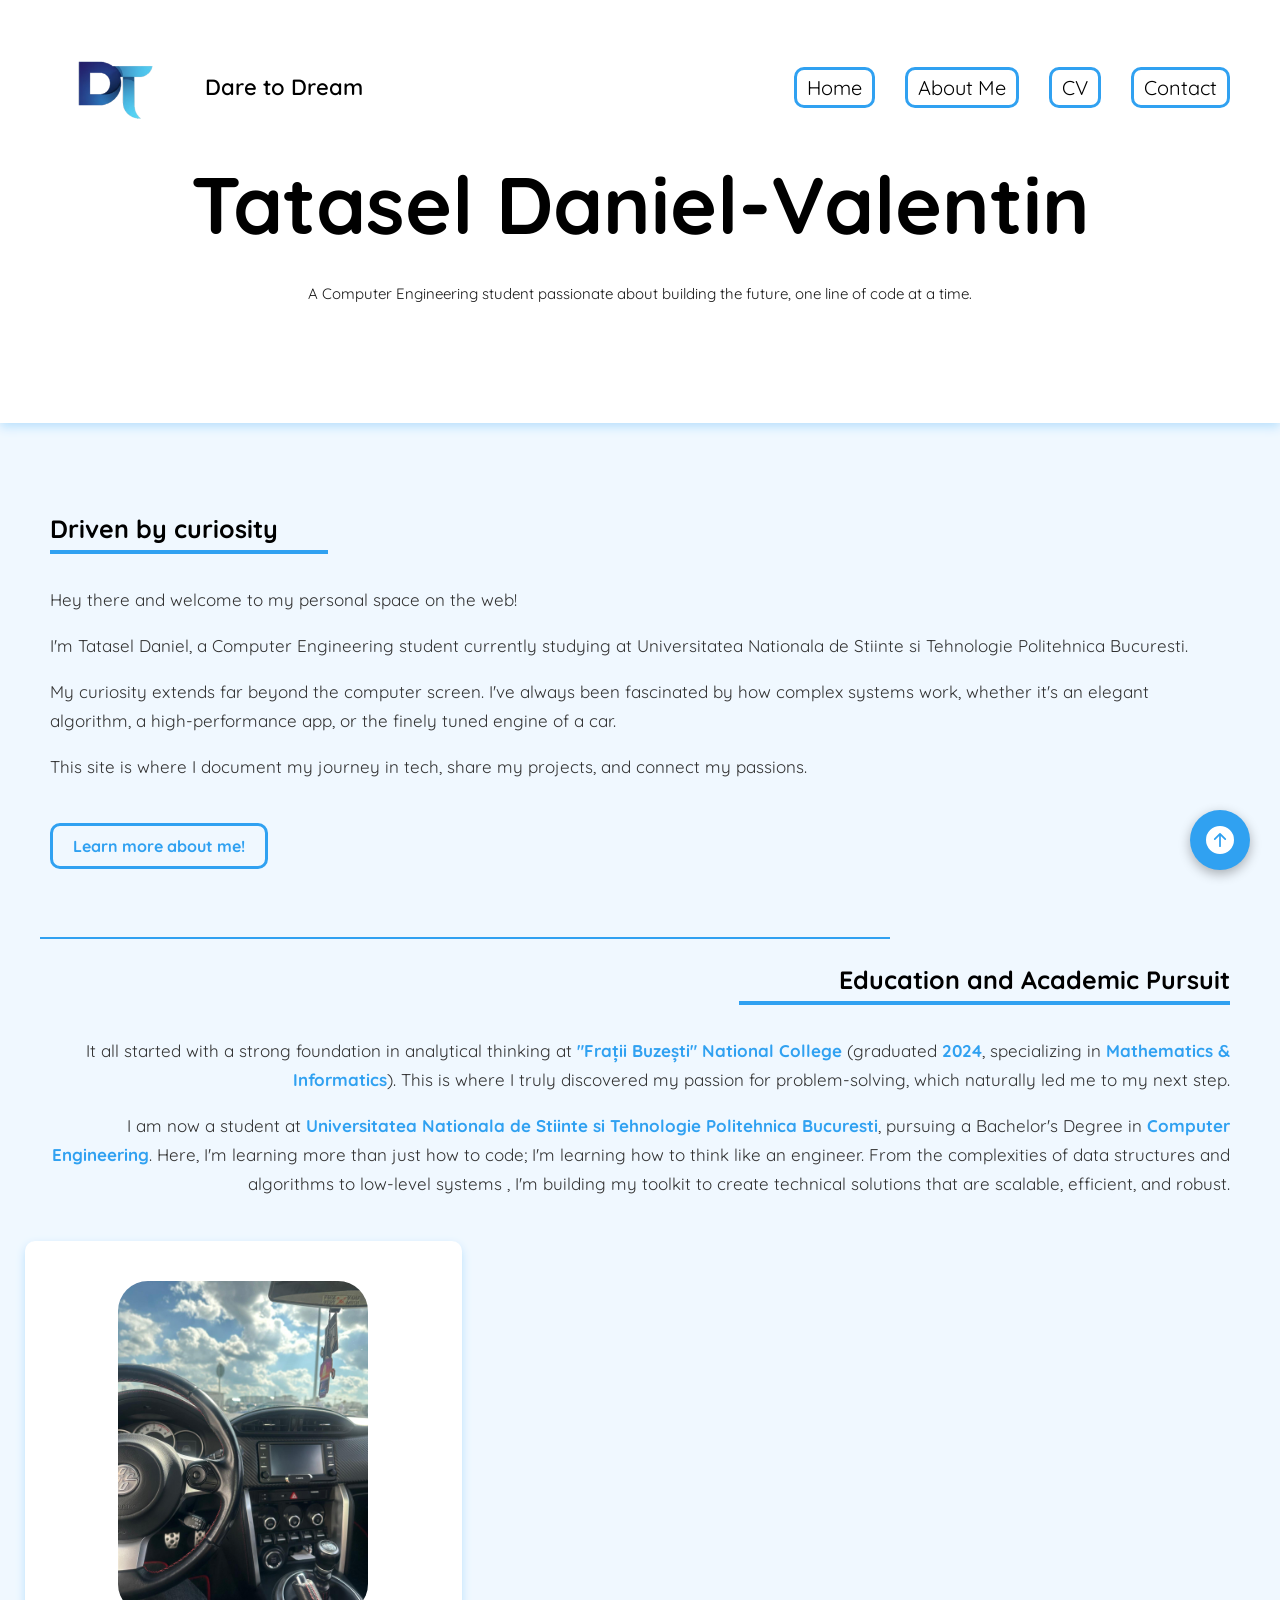
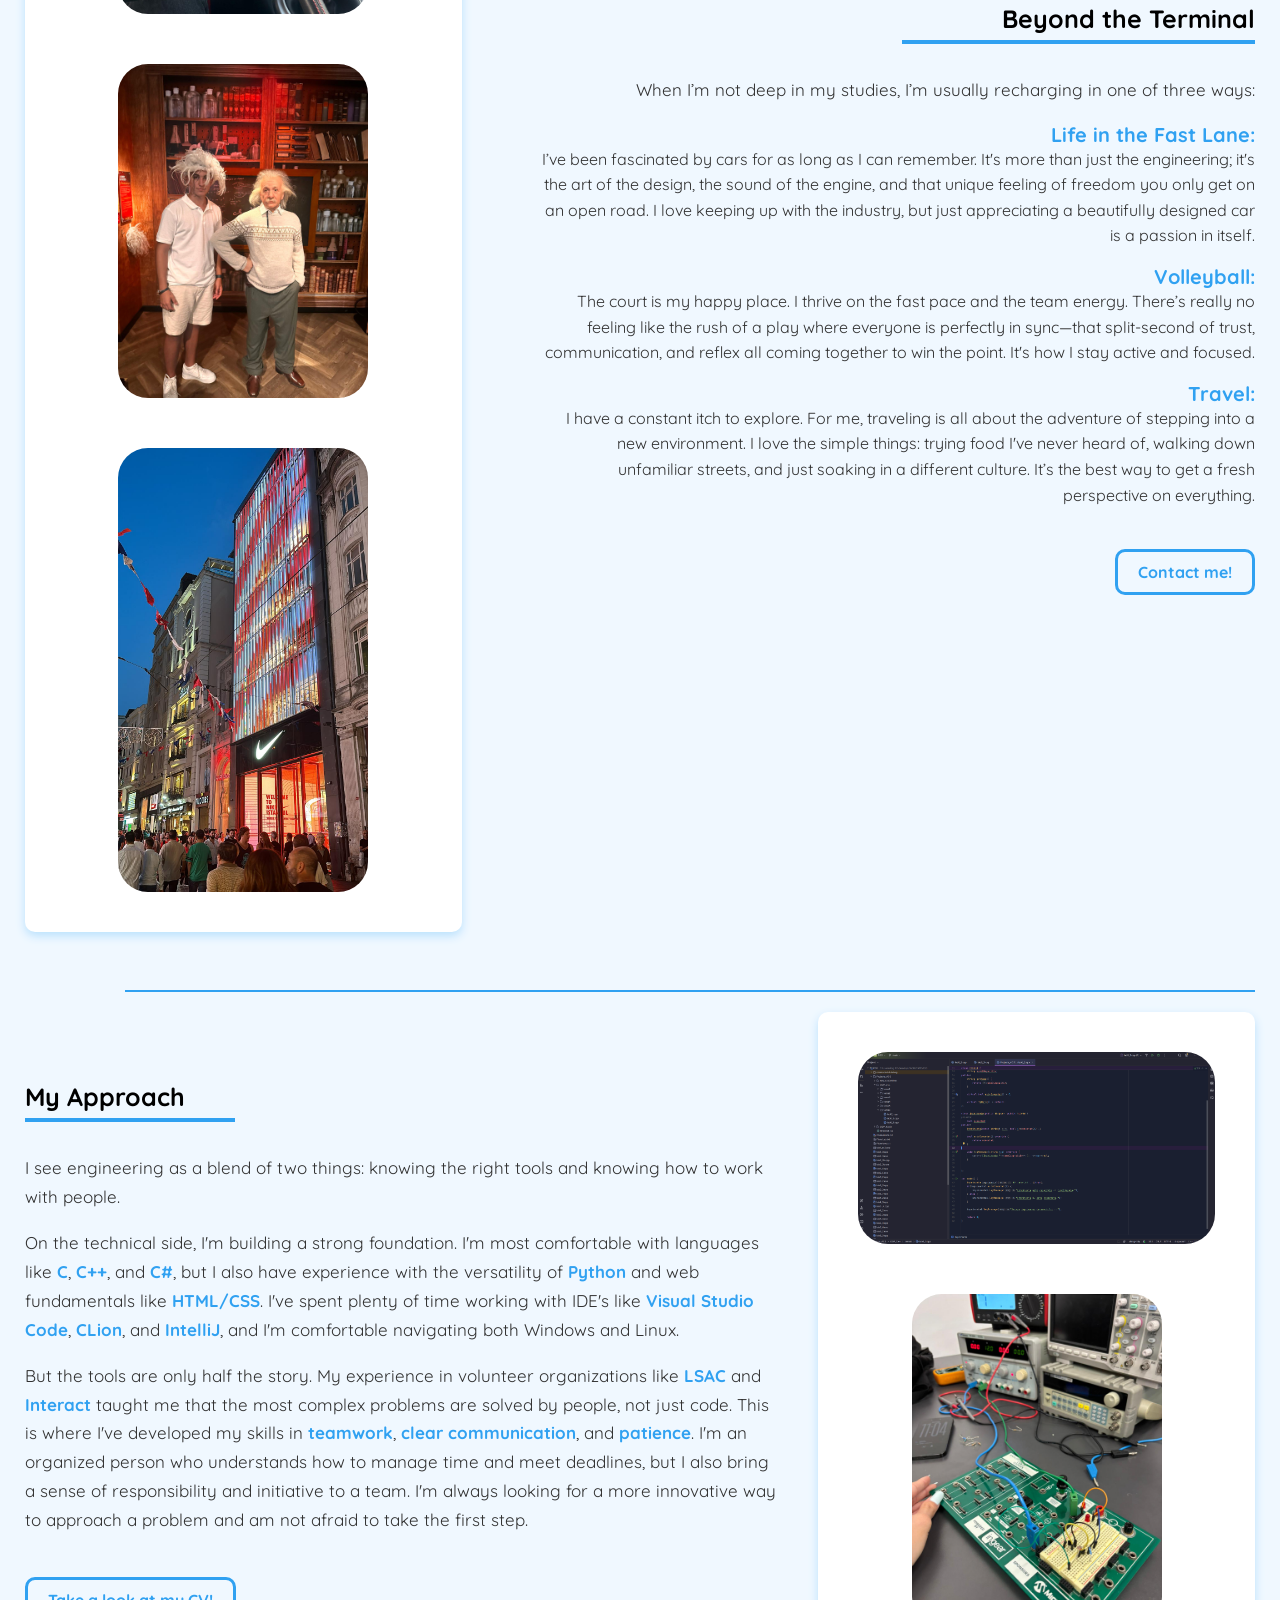
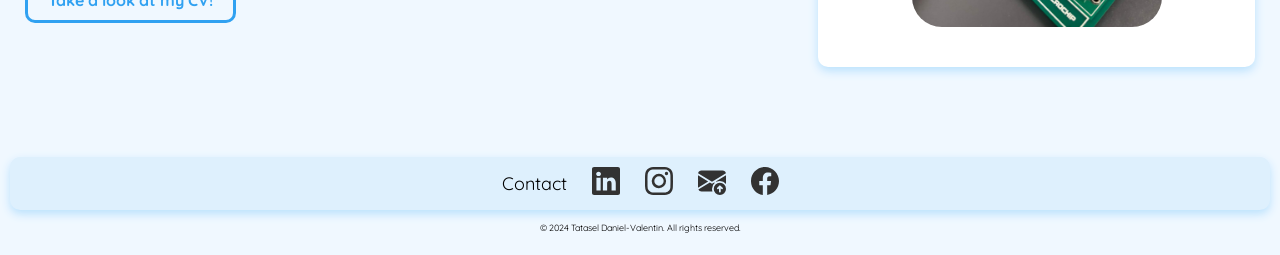
<file: home.html>
<!DOCTYPE html>
<!--La fel ca in fisierele CSS toate paginile au aproximativ acelasi schelet, cu mici modificari-->
<html>

<head>
    <meta charset="UTF-8">
    <meta name="viewport" content="width=device-width, initial-scale=1.0">
    <title>Home-Tatasel Daniel</title>
    <link rel="stylesheet" href="CSS/style.css">
    <link rel="preconnect" href="https://fonts.googleapis.com">
    <link rel="preconnect" href="https://fonts.gstatic.com" crossorigin>
    <link href="https://fonts.googleapis.com/css2?family=Press+Start+2P&family=Quicksand:wght@300..700&display=swap"
        rel="stylesheet">
</head>
<!--Aici inainte de body am definit un buton pentru a te aduce la inceputul paginii-->

<a href="#top" id="scroll-to-top" title="Mergi Sus">
    <svg xmlns="http://www.w3.org/2000/svg" width="28" height="28" fill="currentColor" class="bi bi-arrow-up-circle-fill" viewBox="0 0 16 16">
        <path d="M16 8A8 8 0 1 0 0 8a8 8 0 0 0 16 0m-7.5 3.5a.5.5 0 0 1-1 0V5.707L5.354 7.854a.5.5 0 1 1-.708-.708l3-3a.5.5 0 0 1 .708 0l3 3a.5.5 0 0 1-.708.708L8.5 5.707z"/>
    </svg>
</a>
<!--Id ul lui body este top, pentru a putea butonul sa te duca in susul paginii-->
<body class="home-body" id="top">
    <header>
        <!--Aici partea de navigatie se afla intr-un div cu ajutorul caruia putem stiliza in css-->
        <div class="nav-home">

            <div class="logo-wrapper">
                <a href="home.html"><img src="photos/logo.png" alt="Logo" class="logo"></a>
                <span class="logo-text">Dare to Dream</span>
            </div>

            <div class="burger-menu" id="burger-menu">
                <div class="bar"></div>
                <div class="bar"></div>
                <div class="bar"></div>
            </div>

            <nav>
                <a href="home.html" class="navi">Home</a>
                <a href="about.html" class="navi">About Me</a>
                <a href="CV.html" class="navi">CV</a>
                <a href="contact.html" class="navi">Contact</a>
            </nav>

        </div>


        <h1 class="text">Tatasel Daniel-Valentin</h1>
        <h2 class="text">A Computer Engineering student passionate about building the future, one line of code at a
            time.</h2>

        <!-- Div-ul pentru overlay-ul de pe mobil care incetoseaza pagina cand este deschis nav-bar-ul-->
        <div id="overlay"></div>

    </header>

    <!-- Main-ul are mai multe sectiuni, fiecare are cate o clasa atribuita pentru a le stiliza in css-->
    <main class="wrapper-home">

        <section class="curiosity">
            <h3 class="line-approach">Driven by curiosity</h3>

            <p>Hey there and welcome to my personal space on the web!</p>
            <p>I'm Tatasel Daniel, a Computer Engineering student currently studying at Universitatea Nationala de
                Stiinte si Tehnologie Politehnica Bucuresti.</p>
            <p>My curiosity extends far beyond the computer screen. I've always been fascinated by how complex systems
                work, whether it's an elegant algorithm, a high-performance app, or the finely tuned engine of a car.
            </p>
            <p>This site is where I document my journey in tech, share my projects, and connect my passions.</p>

            <a href="about.html" class="section-button">Learn more about me!</a>

        </section>

        <section class="education">
            <h3 class="line">Education and Academic Pursuit</h3>
            <p>It all started with a strong foundation in analytical thinking at <strong>"Frații Buzești" National
                    College</strong> (graduated <strong>2024</strong>, specializing in <strong>Mathematics &
                    Informatics</strong>). This is where I truly discovered my passion for problem-solving, which
                naturally led me to my next step.</p>
            <p>I am now a student at <strong>Universitatea Nationala de Stiinte si Tehnologie Politehnica
                    Bucuresti</strong>, pursuing a Bachelor's Degree in <strong>Computer Engineering</strong>. Here, I'm
                learning more than just how to code; I'm learning how to think like an engineer. From the complexities
                of data structures and algorithms to low-level systems , I'm building my toolkit to create technical
                solutions that are scalable, efficient, and robust.</p>
        </section>


        <section class="beyond two-column-section">

            <div class="image_wrapper">
                <img src="photos/car.jfif" alt="Beyond">
                <img src="photos/einsteins.jfif" alt="Beyond">
                <img src="photos/travel.jfif" alt="Beyond">
            </div>

            <div class="text-content">
                <h3 class="line">Beyond the Terminal</h3>
                <p>When I’m not deep in my studies, I’m usually recharging in one of three ways:</p>

                <dl>
                    <dt><strong>Life in the Fast Lane:</strong></dt>
                    <dd>I’ve been fascinated by cars for as long as I can remember. It's more than just the engineering;
                        it's the art of the design, the sound of the engine, and that unique feeling of freedom you only
                        get on an open road. I love keeping up with the industry, but just appreciating a beautifully
                        designed car is a passion in itself.</dd>

                    <dt><strong>Volleyball:</strong></dt>
                    <dd>The court is my happy place. I thrive on the fast pace and the team energy. There’s really no
                        feeling like the rush of a play where everyone is perfectly in sync—that split-second of trust,
                        communication, and reflex all coming together to win the point. It's how I stay active and
                        focused.</dd>

                    <dt class="description"><strong>Travel:</strong></dt>
                    <dd>I have a constant itch to explore. For me, traveling is all about the adventure of stepping into
                        a new environment. I love the simple things: trying food I've never heard of, walking down
                        unfamiliar streets, and just soaking in a different culture. It’s the best way to get a fresh
                        perspective on everything.</dd>
                </dl>

                <a href="contact.html" class="section-button">Contact me!</a>
            </div>

        </section>

        <section class="approach two-column-section">

            <div class="text-content">
                <h3 class="line-approach">My Approach</h3>

                <p>I see engineering as a blend of two things: knowing the right tools and knowing how to work with
                    people.</p>
                <p>On the technical side, I'm building a strong foundation. I'm most comfortable with languages like
                    <strong>C</strong>, <strong>C++</strong>, and <strong>C#</strong>, but I also have experience with
                    the versatility of <strong>Python</strong> and web fundamentals like <strong>HTML/CSS</strong>. I've
                    spent plenty of time working with IDE's like <strong>Visual Studio Code</strong>,
                    <strong>CLion</strong>, and <strong>IntelliJ</strong>, and I'm comfortable navigating both Windows
                    and Linux.
                </p>
                <p>But the tools are only half the story. My experience in volunteer organizations like
                    <strong>LSAC</strong> and <strong>Interact</strong> taught me that the most complex problems are
                    solved by people, not just code. This is where I've developed my skills in
                    <strong>teamwork</strong>, <strong>clear communication</strong>, and <strong>patience</strong>. I'm
                    an organized person who understands how to manage time and meet deadlines, but I also bring a sense
                    of responsibility and initiative to a team. I'm always looking for a more innovative way to approach
                    a problem and am not afraid to take the first step.
                </p>

                <a href="CV.html" class="section-button">Take a look at my CV!</a>
            </div>

            <div class="image_wrapper">
                <img src="photos/coding.png" alt="Approach" class="width-coding">
                <img src="photos/circuits.jfif" alt="Approach">
            </div>

        </section>


    </main>

    <!--Partea de footer, contine copyright si iconitele svg pentru contact-->
    <footer>
        <div class="social-icons">
            Contact
            <a href="https://www.linkedin.com/in/daniel-valentin-tatasel-623a77387" target="_blank">
                <svg xmlns="http://www.w3.org/2000/svg" class="bi bi-linkedin" viewBox="0 0 16 16">
                    <path
                        d="M0 1.146C0 .513.526 0 1.175 0h13.65C15.474 0 16 .513 16 1.146v13.708c0 .633-.526 1.146-1.175 1.146H1.175C.526 16 0 15.487 0 14.854zm4.943 12.248V6.169H2.542v7.225zm-1.2-8.212c.837 0 1.358-.554 1.358-1.248-.015-.709-.52-1.248-1.342-1.248S2.4 3.226 2.4 3.934c0 .694.521 1.248 1.327 1.248zm4.908 8.212V9.359c0-.216.016-.432.08-.586.173-.431.568-.878 1.232-.878.869 0 1.216.662 1.216 1.634v3.865h2.401V9.25c0-2.22-1.184-3.252-2.764-3.252-1.274 0-1.845.7-2.165 1.193v.025h-.016l.016-.025V6.169h-2.4c.03.678 0 7.225 0 7.225z" />
                </svg>
            </a>
            <a href="https://www.instagram.com/dtatasel" target="_blank">
                <svg xmlns="http://www.w3.org/2000/svg" class="bi bi-instagram" viewBox="0 0 16 16">
                    <path
                        d="M8 0C5.829 0 5.556.01 4.703.048 3.85.088 3.269.222 2.76.42a3.9 3.9 0 0 0-1.417.923A3.9 3.9 0 0 0 .42 2.76C.222 3.268.087 3.85.048 4.7.01 5.555 0 5.827 0 8.001c0 2.172.01 2.444.048 3.297.04.852.174 1.433.372 1.942.205.526.478.972.923 1.417.444.445.89.719 1.416.923.51.198 1.09.333 1.942.372C5.555 15.99 5.827 16 8 16s2.444-.01 3.298-.048c.851-.04 1.434-.174 1.943-.372a3.9 3.9 0 0 0 1.416-.923c.445-.445.718-.891.923-1.417.197-.509.332-1.09.372-1.942C15.99 10.445 16 10.173 16 8s-.01-2.445-.048-3.299c-.04-.851-.175-1.433-.372-1.941a3.9 3.9 0 0 0-.923-1.417A3.9 3.9 0 0 0 13.24.42c-.51-.198-1.092-.333-1.943-.372C10.443.01 10.172 0 7.998 0zm-.717 1.442h.718c2.136 0 2.389.007 3.232.046.78.035 1.204.166 1.486.275.373.145.64.319.92.599s.453.546.598.92c.11.281.24.705.275 1.485.039.843.047 1.096.047 3.231s-.008 2.389-.047 3.232c-.035.78-.166 1.203-.275 1.485a2.5 2.5 0 0 1-.599.919c-.28.28-.546.453-.92.598-.28.11-.704.24-1.485.276-.843.038-1.096.047-3.232.047s-2.39-.009-3.233-.047c-.78-.036-1.203-.166-1.485-.276a2.5 2.5 0 0 1-.92-.598 2.5 2.5 0 0 1-.6-.92c-.109-.281-.24-.705-.275-1.485-.038-.843-.046-1.096-.046-3.233s.008-2.388.046-3.231c.036-.78.166-1.204.276-1.486.145-.373.319-.64.599-.92s.546-.453.92-.598c.282-.11.705-.24 1.485-.276.738-.034 1.024-.044 2.515-.045zm4.988 1.328a.96.96 0 1 0 0 1.92.96.96 0 0 0 0-1.92m-4.27 1.122a4.109 4.109 0 1 0 0 8.217 4.109 4.109 0 0 0 0-8.217m0 1.441a2.667 2.667 0 1 1 0 5.334 2.667 2.667 0 0 1 0-5.334" />
                </svg>
            </a>
            <a href="mailto:daniel.tatasel@yahoo.com" target="_blank">
                <svg xmlns="http://www.w3.org/2000/svg" class="bi bi-envelope-arrow-up-fill" viewBox="0 0 16 16">
                    <path
                        d="M.05 3.555A2 2 0 0 1 2 2h12a2 2 0 0 1 1.95 1.555L8 8.414zM0 4.697v7.104l5.803-3.558zm.192 8.159 6.57-4.027L8 9.586l1.239-.757.367.225A4.49 4.49 0 0 0 8 12.5c0 .526.09 1.03.256 1.5H2a2 2 0 0 1-1.808-1.144M16 4.697v4.974A4.5 4.5 0 0 0 12.5 8a4.5 4.5 0 0 0-1.965.45l-.338-.207z" />
                    <path
                        d="M12.5 16a3.5 3.5 0 1 0 0-7 3.5 3.5 0 0 0 0 7m.354-5.354 1.25 1.25a.5.5 0 0 1-.708.708L13 12.207V14a.5.5 0 0 1-1 0v-1.717l-.28.305a.5.5 0 0 1-.737-.676l1.149-1.25a.5.5 0 0 1 .722-.016" />
                </svg>
            </a>
            <a href="https://www.facebook.com/tatasel.daniel/?locale=ro_RO" target="_blank">
                <svg xmlns="http://www.w3.org/2000/svg" class="bi bi-facebook" viewBox="0 0 16 16">
                    <path
                        d="M16 8.049c0-4.446-3.582-8.05-8-8.05C3.58 0-.002 3.603-.002 8.05c0 4.017 2.926 7.347 6.75 7.951v-5.625h-2.03V8.05H6.75V6.275c0-2.017 1.195-3.131 3.022-3.131.876 0 1.791.157 1.791.157v1.98h-1.009c-.993 0-1.303.621-1.303 1.258v1.51h2.218l-.354 2.326H9.25V16c3.824-.604 6.75-3.934 6.75-7.951" />
                </svg>
            </a>

        </div>

        <p class="copyright">&copy; 2024 Tatasel Daniel-Valentin. All rights reserved.</p>


    </footer>


    <script src="script/script.js"></script>
</body>

</html>
</file>
<file: CSS/style-landing.css>
:root{
    --primary-color: white;
    --secondary-color: rgb(186, 225, 253);
    --font-family: 'Quicksand', sans-serif;
    --heading-font: 'Quicksand', cursive;
}


html, body {
    margin: 0;
    padding: 0;
    width: 100%;
    height: 100%;
    overflow: hidden;
    font-family: 'Quicksand', sans-serif;
    background-color: aliceblue;
}

header {
    display: flex;
    justify-content: center;
    align-items: center;
    position: fixed;    
    top: 0;
    background-color: white;
    width: 10%;
    z-index: 1000;      
    transition: transform 0.3s ease-in-out; 
    box-shadow: 0 2px 10px rgba(0,0,0,0.1); 
    border-radius: 30px;
    transition: 0.3s ease;
    left: 45%;
    
}
header:hover {
    scale: 1.07;
    transition: 0.3s ease;
    background-color: rgb(207, 235, 255);
}


header.ascuns {
    transform: translateY(-100%); 
}

.logo img {
    height: 110px;
    width: auto;
    border-radius: 50%;
}

main {
    height: 100vh; 
    width: 100vw;
    overflow-y: scroll; 
    scroll-snap-type: y mandatory; 
    scroll-behavior: smooth;
}

section {
    height: 100vh; 
    width: 100vw; 
    scroll-snap-align: start; 
    position: relative; 
    overflow: hidden; 
    box-sizing: border-box;
}

@keyframes aparitieDinStanga {
    from {
        opacity: 0; 
        transform: translateX(-50px); 
    }
    to {
        opacity: 1;
        transform: translateX(0); 
    }
}

.showcase {
    height: 100vh;
    width: 100%;
    margin: 0;
    padding: 0;
    display: flex;
    justify-content: center;
    align-items: center;
    background-color: aliceblue;
}


.showcase-wrapper {
    display: flex;
    flex-direction: column;
    justify-content: center;
    align-items: center;
    
    width: 70%;
    
    height: 50px;
    min-height: 60vh;
    padding: 100px;
    
    background-color: white; 
    border-radius: 30px;
    box-shadow: 0px 15px 40px rgba(0, 0, 0, 0.1);
}

.top-content {
    display: flex;
    flex-direction: row;
    justify-content: space-between;
    align-items: center;
    width: 100%;
    margin-bottom: 30px;
}

.left {
    flex: 1;
    display: flex;
    flex-direction: column;
    justify-content: center;
    align-items: flex-end;
    text-align: right;
    gap: 20px;
    padding-right: 40px;
    
    opacity: 0; 
    animation: aparitieDinStanga 0.8s ease-out forwards;
}

.left h1 {
    font-family: var(--heading-font);
    font-size: 48px;
    color: rgb(35, 120, 180);
    margin: 0;
}

.divider {
    width: 3px;
    height: 300px;
    background-color: rgb(35, 120, 180);
    border-radius: 2px;
    
    opacity: 0;
    animation: aparitieDinStanga 0.8s ease-out forwards 0.3s;
}

.right {
    flex: 1;
    display: flex;
    justify-content: flex-start;
    align-items: center;
    padding-left: 40px;
    opacity: 0;
    animation: aparitieDinStanga 0.8s ease-out forwards 0.6s;
}

.right img {
    width: 80%;
    height:auto;
    object-fit: cover;
    border-radius: 20px;
    box-shadow: 5px 5px 15px rgba(0,0,0,0.1);
    transition: 0.3s ease;
}

.right img:hover {
    transform: scale(1.05);
}

.info-text {
    width: 100%;
    text-align: center;
    font-size: 16px;
    color: #555;
    line-height: 1.6;
    opacity: 0;
    animation: aparitieDinStanga 0.8s ease-out forwards 0.9s;
}

strong{
    color: rgb(35, 120, 180);
}


.scroller-container {
    height: 50px;
    overflow: hidden;
    position: relative;
    width: 100%;
    display: flex;
    justify-content: flex-end; 
}

.scroller-text {
    animation: scrollUp 6s infinite ease-in-out;
}


.scroller-text .item {
    height: 50px; 
    display: flex;
    align-items: center;
    justify-content: flex-end; 
    
    font-family: var(--heading-font);
    font-size: 30px;
    font-weight: bold;
    color: rgb(35, 120, 180);
    padding: 0;
    margin: 0;
}


@keyframes scrollUp {
    0%, 20% {
        transform: translateY(0);                
    }
    25%, 45% {
        transform: translateY(-50px);            
    }
    50%, 70% {
        transform: translateY(-100px);            
    }
    
    100% {
        transform: translateY(0);                
    }
}

@keyframes buton {
   0% {
        transform: translate(-50%, -50%) rotate(0deg);
    }
    100% {
        transform: translate(-50%, -50%) rotate(360deg);
    }
}

 .btn {
   position: relative;
   padding: 10px 20px;
   font-size: 16px;
   color: rgb(35, 120, 180);
   text-decoration: none;
   border: none;
   overflow: hidden;
   border-radius: 2px;
   z-index: 1;
   transition: 0.3 ease;
   width: 100px;
    height: 30px;
    text-align: center;
 }

.btn::before{
    content: '';
    position: absolute;
    top: 50%;
    left: 50%;
    width: 300%; 
    height: 300%;
    background: 5px conic-gradient(
        aliceblue, 
        aliceblue, 
        aliceblue, 
        rgb(35, 120, 180)
    );

    animation: buton 1.5s linear infinite;
    z-index: -2;
}

.btn::after{
    content: '';
    position: absolute;
    inset: 3px;
    background: white;
    border-radius: 2px;
    z-index: -1;
    transition: 0.3s ease;
}

.btn:hover{
color: rgb(35, 120, 180);
transform: scale(1.2);
color: white;
transition: 0.3s ease;
}

.btn:hover::before{
    animation: none;
    opacity: 0;
}

.btn:hover::after{
    background: rgb(35, 120, 180);
}

#gallery > .image {
    width:40vmin;
    height:auto;
    object-fit: cover;
    object-position: center;

}

.gallery-section {
    background-color: rgb(35, 120, 180);
    width: 100vw;
    height: 100vh;
    position: relative; 
}


#gallery {
    display: flex;
    gap: 4vmin;
    position: absolute;
    left: 50%;
    top: 60%; 
    transform: translate(0%, -50%); 
    user-select: none;
}


.gallery_h2 {
    position: absolute;
    top: 5%; 
    left: 50%;
    transform: translateX(-50%);
    color: white;
    font-family: var(--heading-font);
    font-size: 3rem;
    z-index: 2;
}
</file>
<file: CSS/style-about.css>
html {
    font-family: 'Quicksand', sans-serif;
    background-color: aliceblue;
    color: rgb(0, 0, 0);
}
#scroll-to-top {
    position: fixed;
    bottom: 30px;
    right: 30px;
    display: flex;
    align-items: center;
    justify-content: center;
    width: 60px;
    height: 60px;
    background-color: rgb(48, 161, 241); 
    color: white; 
    border-radius: 50%;
    text-decoration: none;
    box-shadow: 0 4px 12px rgba(0, 0, 0, 0.3);
    z-index: 999;
    transition: background-color 0.3s ease, transform 0.2s ease;
}

#scroll-to-top:hover {
    background-color: rgb(30, 120, 180);
    transform: scale(1.1);
}

#scroll-to-top svg {
    fill: white;
}

body {
    margin: 0;
    padding: 0;
    margin: 0 auto;
    background-color: aliceblue;
    box-shadow: 0 0 20px rgba(0, 0, 0, 0.1);
}

p {
    font-size: 16px;
    color: rgb(50, 50, 50);
    text-align: justify;
}

strong {
    color: rgb(48, 161, 241);
    font-weight: 700;
}

header {
    background-color: rgb(255, 255, 255);
    box-shadow: 0 4px 10px rgb(186, 225, 253);
    margin-bottom: 30px;
    padding: 20px 40px 120px 40px;
}

h1 {
    margin: 0;
    font-size: 80px;
    font-weight: 700;
    text-align: center;
    margin-bottom: 30px;
}

h2 {
    margin: 0;
    font-size: 15px;
    font-weight: 400;
    text-align: center;
    opacity: 0.9;
}

.logo-wrapper {
    display: flex;
    align-items: center;
    gap: 15px;
}

.logo-text {
    font-size: 22px;
    font-weight: 600;
}

.logo {
    width: 150px;
    height: auto;
}

.nav-home {
    display: flex;
    justify-content: space-between;
    align-items: center;
    margin-bottom: -10px;
    margin-top: -10px;
}

nav {
    display: flex;
    justify-content: flex-end;
    flex-direction: row;
    gap: 30px;
    font-size: 20px;
    margin-right: 10px;
}

.navi {
    color: rgb(0, 0, 0);
    border-radius: 10px;
    border: 3px solid rgb(48, 161, 241);
    padding: 5px 10px;
    gap: 100px;
    text-decoration: none;
}

.navi:hover {
    background-color: rgb(48, 161, 241);
    color: white;
    transition: all 0.3s ease;
}

.burger-menu {
    display: none;
}

.burger-menu .bar {
    height: 3px;
    width: 100%;
    background-color: rgb(0, 0, 0);
    margin: 4px 0;
    border-radius: 2px;
    transition: all 0.3s ease;
}

#overlay {
    position: fixed;
    top: 0;
    left: 0;
    width: 100%;
    height: 100%;
    background: rgba(0, 0, 0, 0.5);
    backdrop-filter: blur(3px);
    z-index: 50;
    display: none;
}

#overlay.active {
    display: block;
}

main {
    padding: 20px 40px;
}

section {
    background-color: rgb(255, 255, 255);
    border: 1px solid rgb(222, 240, 253);
    box-shadow: 0 4px 12px rgba(0, 0, 0, 0.07);
    border-radius: 10px;
    padding: 25px 30px;
    margin-bottom: 30px;
}

h3 {
    display: inline-block;
    font-size: 25px;
    font-weight: 600;
    color: rgb(50, 50, 50);
    position: relative;
    padding-bottom: 10px;
    margin-bottom: 15px;
    border-left: none;
}

h3::after {
    content: '';
    position: absolute;
    bottom: 0;
    height: 4px;
    background-color: rgb(48, 161, 241);
    width: calc(100% + 50px);
    left: 0;
}

.profile-section {
    border-radius: 10px;
    padding: 25px 30px;
    margin-bottom: 30px;
    text-align: center;
    max-width: 600px;
    margin: 0 auto 30px auto;
    border-radius: 100px;
    background-color: white;
    box-shadow: 10px 10px 10px rgb(186, 225, 253);
}

.profile-wrapper {
    text-align: center;
}

.profile-wrapper img {
    width: 600px;
    height: auto;
    border-radius: 100px;
    border: none;
    box-shadow: 10px 10px 0 rgba(0, 0, 0, 0.1);
    object-fit: cover;
    max-width: 100%;
}

.profile-contact-info {
    margin-top: 20px;
    padding-top: 15px;
}

.profile-contact-info p {
    text-align: center;
    font-size: 16px;
    font-weight: 600;
    margin: 5px 0;
    color: rgb(50, 50, 50);
}

.profile-contact-info p strong {
    color: rgb(48, 161, 241);
}

.section-images {
    display: flex;
    gap: 15px;
    flex-wrap: wrap;
    justify-content: center;
    margin-top: 25px;
    padding-top: 20px;
    border-top: 1px solid rgb(230, 230, 230);
}

.section-images img {
    width: 100%;
    max-width: 400px;
    flex-basis: 250px;
    flex-grow: 1;
    height: auto;
    border-radius: 8px;
    box-shadow: 0 2px 5px rgba(0, 0, 0, 0.1);
    object-fit: cover;
    aspect-ratio: 16/10;
}

.projects-container {
    display: flex;
    flex-direction: row;
    flex-wrap: wrap;
    gap: 20px;
    justify-content: center;
    margin-top: 20px;
}

.project-card {
    flex: 1 1 300px;
    max-width: 48%;
    background-color: rgb(248, 252, 255);
    box-shadow: 0 4px 10px rgb(186, 225, 253);
    border-radius: 8px;
    padding: 20px;
    border: 1px solid rgb(222, 240, 253);
    box-sizing: border-box;
    border-left: none;
}

.project-card h4 {
    font-size: 18px;
    font-weight: 600;
    color: rgb(48, 161, 241);
    margin-top: 0;
    margin-bottom: 10px;
}

.project-card p {
    text-align: left;
}

.project-card .image-wrapper {
    text-align: center;
    margin-top: 15px;
}

.project-card .image-wrapper img {
    width: 300px;
    height: auto;
    max-height: auto;
    object-fit: cover;
    border-radius: 8px;
}

footer {
    text-align: center;
    padding: 10px 40px 20px 40px;
}

.social-icons {
    display: flex;
    justify-content: center;
    align-items: center;
    gap: 25px;
    padding: 10px 0;
    font-size: 18px;
    background-color: rgb(222, 240, 253);
    border-radius: 10px;
    box-shadow: 0 4px 10px rgb(186, 225, 253);
    margin-top: 30px;
}

.social-icons svg {
    width: 28px;
    height: 28px;
    fill: rgb(50, 50, 50);
    transition: transform 0.3s ease, fill 0.3s ease;
}

.social-icons a:hover svg {
    transform: translateY(-5px) scale(1.1);
    fill: rgb(48, 161, 241);
}

.copyright {
    margin-top: 10px;
    font-size: 9px;
    color: rgb(0, 0, 0);
    text-align: center;
}

@media only screen and (max-width: 768px) {
    body {
        margin: 0;
        box-shadow: none;
    }

    header,
    main {
        padding: 10px 15px;
    }

    header {
        padding: 20px 15px 100px 15px;
    }

    header h1 {
        font-size: 40px;
    }

    header h2 {
        font-size: 17px;
    }

    nav {
        display: flex;
        flex-direction: column;
        justify-content: center;
        align-items: center;
        position: fixed;
        top: 0;
        right: -2500px;
        width: 320px;
        height: 100%;
        background-color: rgb(48, 161, 241);
        padding: 20px;
        z-index: 100;
        transition: right 0.3s ease;
        margin-right: -1px;
        font-size: 20px;
    }

    nav.show {
        right: 0;
    }

    .navi {
        opacity: 0;
        color: rgb(238, 238, 238);
        border: 3px solid rgb(255, 255, 255);
        transition: opacity 0.3s ease;
    }

    nav.show a.navi {
        opacity: 1;
    }

    .burger-menu {
        display: flex;
        flex-direction: column;
        justify-content: space-between;
        width: 35px;
        height: 30px;
        cursor: pointer;
        z-index: 250;
        margin-right: 20px;
    }

    .burger-menu.active {
        position: fixed;
        top: 25px;
        right: 20px;
        margin-right: 0;
    }

    .burger-menu.active .bar {
        background-color: rgb(255, 255, 255);
    }

    .burger-menu .bar {
        transition: all 0.3s ease;
    }

    .burger-menu.active .bar:nth-child(1) {
        transform: rotate(45deg) translate(7px, 7px);
    }

    .burger-menu.active .bar:nth-child(2) {
        opacity: 0;
    }

    .burger-menu.active .bar:nth-child(3) {
        transform: rotate(-45deg) translate(7px, -7px);
    }

    section {
        padding: 20px 15px;
    }

    h3::after {
        width: 100%;
    }

    .two-column-section {
        flex-direction: column-reverse;
    }

    .projects-container {
        flex-direction: column;
        gap: 15px;
    }

    .project-card {
        max-width: 100%;
    }

    footer {
        padding-left: 15px;
        padding-right: 15px;
    }
}
</file>
<file: CSS/syle-contact.css>
html {
    font-family: 'Quicksand', sans-serif;
    background-color: aliceblue;
    color: rgb(0, 0, 0);
}

#scroll-to-top {
    position: fixed;
    bottom: 30px;
    right: 30px;
    display: flex;
    align-items: center;
    justify-content: center;
    width: 60px;
    height: 60px;
    background-color: rgb(48, 161, 241); 
    color: white; 
    border-radius: 50%;
    text-decoration: none;
    box-shadow: 0 4px 12px rgba(0, 0, 0, 0.3);
    z-index: 999;
    transition: background-color 0.3s ease, transform 0.2s ease;
}

#scroll-to-top:hover {
    background-color: rgb(30, 120, 180);
    transform: scale(1.1);
}

#scroll-to-top svg {
    fill: white;
}

body {
    margin: 0;
    padding: 0;
    line-height: 1.6;
    max-width: 1200px;
    margin: 0 auto;
   
}

h1 {
    font-size: 30px;
    font-weight: 700;
    color: rgb(48, 161, 241);
    margin: 10px 0 20px 0;
    text-align: center;
    padding: 20px 0;
}

h2 {
    font-size: 24px;
    font-weight: 600;
    color: rgb(48, 161, 241);
    margin-bottom: 20px;
    text-align: center;
}

h3 {
    font-size: 20px;
    font-weight: 600;
    color: rgb(50, 50, 50);
    margin-bottom: 15px;
    text-align: center;
}

p {
    font-size: 16px;
    color: rgb(50, 50, 50);
}

header {
    background-color: rgb(222, 240, 253);
    box-shadow: 0 4px 10px rgba(0, 0, 0, 0.1);
    margin-bottom: 30px;
}



.logo-wrapper {
    display: flex;
    align-items: center; 
    gap: 15px; 
    
}
.logo-text {
    font-size: 22px; 
    font-weight: 600; 
}
.logo{
    width: 150px;
    height: auto;
}

#overlay {
    position: fixed;
    top: 0;
    left: 0;
    width: 100%;
    height: 100%;
    background: rgba(0, 0, 0, 0.5);
    backdrop-filter: blur(3px);
    z-index: 50;
    display: none;
 }
 #overlay.active {
    display: block;
     
 }

.nav-home {
    display:flex;
    justify-content: space-between;
    align-items: center;
    margin-bottom: -10px;
    margin-top: -10px;
    
 }

 nav{   
    display: flex;
    justify-content: flex-end;
    flex-direction: row;
    gap: 30px;
    font-size: 20px;
    margin-right: 10px;
 }

 .navi{
    color: rgb(0, 0, 0);
    border-radius: 10px;
    border: 3px solid rgb(48, 161, 241); 
    padding: 5px 10px; 
    gap: 20px;
    text-decoration: none;
 }

 .navi:hover {
    background-color: rgb(48, 161, 241); 
    color: white; 
    transition: all 0.3s ease; 
}

.burger-menu {
    display: none;
    flex-direction: column;
    cursor: pointer;
    width: 25px;
 }

 .burger-menu .bar {
    height: 3px;
    width: 100%;
    background-color: white;
    margin: 4px 0;
    border-radius: 2px;
 }

main {
    padding: 20px 40px;
}

.formular {
    max-width: 600px;
    margin: 0 auto 50px auto;
    padding: 30px;
    border-radius: 10px;
    box-shadow: 0 4px 10px rgba(0, 0, 0, 0.1);
    background-color: rgb(255, 255, 255);
}

.formular form {
    display: flex;
    flex-direction: column;
    gap: 15px;
}

.formular label {
    font-weight: 600;
    color: rgb(50, 50, 50);
    margin-bottom: -5px;
    font-size: 16px;
}

.formular input[type="text"],
.formular input[type="email"],
.formular textarea {
    width: 100%;
    padding: 10px 15px;
    border: 2px solid rgb(186, 225, 253);
    border-radius: 8px;
    font-family: 'Quicksand', sans-serif;
    font-size: 16px;
    box-sizing: border-box;
}

.formular input:focus,
.formular textarea:focus {
    border-color: rgb(48, 161, 241);
    outline: none;
    box-shadow: 0 0 5px rgba(48, 161, 241, 0.5);
}

.formular textarea {
    resize: vertical;
}

.formular button[type="submit"] {
    display: block;
    padding: 12px 25px;
    margin-top: 10px;
    background-color: rgb(48, 161, 241);
    color: white;
    border: none;
    border-radius: 8px;
    font-weight: 700;
    font-size: 18px;
    cursor: pointer;
    transition: background-color 0.3s ease;
    width: 50%;
    align-self: center;
}

.formular button[type="submit"]:hover {
    background-color: rgb(35, 120, 180);
}

.formular a {
    color: rgb(48, 161, 241);
    text-decoration: underline;
    font-weight: 600;
}

.adress {
    padding: 20px 0;
    margin-bottom: 30px;
}

.adress ul {
    list-style: none;
    padding: 0;
    display: flex;
    justify-content: center;
    gap: 40px;
}

.adress .contactList a svg {
    width: 40px;
    height: 40px;
    fill: rgb(50, 50, 50);
    transition: fill 0.3s ease, transform 0.3s ease;
}

.adress .contactList a:hover svg {
    fill: rgb(48, 161, 241);
    transform: scale(1.1);
}

.social-icons {
  display: flex;
  justify-content: center; 
  align-items: center;
  gap: 25px; 
  padding: 10px 0; 
  font-size: 18px;
  background-color:rgb(222, 240, 253); 
  border-radius: 10px;
  box-shadow: 0 4px 10px rgb(186, 225, 253);
  
}

.social-icons svg {
  width: 28px;  
  height: 28px;
  fill: rgb(50, 50, 50); 
  transition: transform 0.3s ease, fill 0.3s ease;
}

.social-icons a:hover svg {
  transform: translateY(-5px) scale(1.1); 
  fill: rgb(48, 161, 241); 
}

.copyright {
    margin-top: 10px;
    font-size: 9px;
    color: rgb(0, 0, 0);
    text-align: center;
}

@media (max-width: 768px) {
nav{   
    display: flex;
    flex-direction: column;
    justify-content: center;
    align-items: center;
    position: fixed;
    top: 0;
    right: -2500px;       
    width: 320px;        
    height: 100%;       
    background-color: rgb(48, 161, 241);
    padding: 20px;
    z-index: 100; /*aici z index e mai mic decat la burger menu pentru ca butonul de meniu sa fie deasupra ei */
    transition: right 0.3s ease;
    margin-right: -1px;
    font-size: 20px;
 }

 nav.show {
    right:0;
    
 }

 .navi{
    opacity: 0;
    color:rgb(238, 238, 238);
    border-radius: 10px;
    border: 3px solid rgb(255, 255, 255);   
    transition: opacity 0.3s ease;
 }

 nav.show a.navi{
    opacity: 1;
 }

.burger-menu {
    display: flex;
    flex-direction: column;
    justify-content: space-between;
    width: 35px;      
    height: 30px;     
    cursor: pointer;
    z-index: 250; 
    margin-right: 20px;
    
 }

 .burger-menu.active {
    position: fixed;  
    top: 25px;        
    right: 20px;       
    margin-right: 0; 
    
}

.burger-menu.active .bar{
      background-color: rgb(255, 255, 255);
}

.burger-menu .bar {
    height: 2px;
    width: 100%;
    background-color: rgb(0, 0, 0);
    border-radius: 2px;
    transition: all 0.3s ease; /* animatie */
}


.burger-menu.active .bar:nth-child(1) {
    transform: rotate(45deg) translate(7px, 7px);
   
}

.burger-menu.active .bar:nth-child(2) {
    opacity: 0; /* dispare linia din mijloc */
}

.burger-menu.active .bar:nth-child(3) {
    transform: rotate(-45deg) translate(7px, -7px);
}
}

@media only screen and (max-width: 1024px) {

    nav {
        gap: 30px;
        font-size: 18px;
    }
    

    .header-home {
        padding: 60px 50px; 
    }
    
    .header-home h1 {
        font-size: 60px; 
    }


    .two-column-section {
        gap: 20px;
    }
    

    .line::after {
        width: calc(100% + 50px); 
    }

    .line-approach::after {
        width: calc(100% + 25px);
    }
    

    .formular {
        max-width: 90%;
    }
}
</file>
<file: CSS/styl-cv.css>
html {
    font-family: 'Quicksand', sans-serif;
    background-color: aliceblue;
    color: rgb(0, 0, 0);
}
#scroll-to-top {
    position: fixed;
    bottom: 30px;
    right: 30px;
    display: flex;
    align-items: center;
    justify-content: center;
    width: 60px;
    height: 60px;
    background-color: rgb(48, 161, 241); 
    color: white; 
    border-radius: 50%;
    text-decoration: none;
    box-shadow: 0 4px 12px rgba(0, 0, 0, 0.3);
    z-index: 999;
    transition: background-color 0.3s ease, transform 0.2s ease;
}

#scroll-to-top:hover {
    background-color: rgb(30, 120, 180);
    transform: scale(1.1);
}

#scroll-to-top svg {
    fill: white;
}

body {
    margin: 0;
    padding: 0;
    line-height: 1.6;
    max-width: 1200px;
    margin: 0 auto;
    background-color: rgb(255, 255, 255);
    box-shadow: 0 0 20px rgba(0, 0, 0, 0.1);
}

header {
    background-color: rgb(222, 240, 253);
    padding: 20px 40px;
    text-align: center;
    box-shadow: 0 4px 10px rgba(0, 0, 0, 0.1);
    margin-bottom: 20px;
}

header h1 {
    font-size: 30px;
    font-weight: 700;
    color: rgb(48, 161, 241);
    margin-bottom: 5px;
    
}

header h2 {
    font-size: 20px;
    font-weight: 500;
    color: rgb(50, 50, 50);
    margin-top: 0;
    border-left: none; 
    padding-left: 0; 
    margin-bottom: 15px
}

main {
    padding: 20px 40px;
}

section {
    margin-bottom: 30px;
    padding-bottom: 15px;
    border-bottom: 1px solid rgb(230, 230, 230);
}

section:last-child {
    border-bottom: none;
}

h2 {
    font-size: 22px;
    font-weight: 600;
    color: rgb(48, 161, 241);
    border-left: 5px solid rgb(48, 161, 241);
    padding-left: 10px;
    margin-bottom: 15px;
}

p, dd {
    font-size: 16px;
    color: rgb(50, 50, 50);
    text-align: justify;
}

strong, dt b {
    color: rgb(48, 161, 241);
    font-weight: 700;
}

.nav-home {
    display: flex;
    justify-content: space-between;
    align-items: center;
    padding-bottom: 15px;
    border-bottom: 1px solid rgb(186, 225, 253);
}

.logo {
    width: 100px;
    height: auto;
}


.nav-home {
    display:flex;
    justify-content: space-between;
    align-items: center;
    margin-bottom: -10px;
    margin-top: -10px;
    
 }

 nav{   
    display: flex;
    justify-content: flex-end;
    flex-direction: row;
    gap: 100px;
    font-size: 20px;
    margin-right: 10px;
 }

 .navi{
    color: rgb(0, 0, 0);
    border-radius: 10px;
    border: 3px solid rgb(48, 161, 241); 
    padding: 5px 10px; 
    gap: 20px;
    text-decoration: none;
 }

 .navi:hover {
    background-color: rgb(48, 161, 241); 
    color: white; 
    
    transition: all 0.3s ease; 
}

.burger-menu {
    display: none;
    flex-direction: column;
    cursor: pointer;
    width: 25px;
 }

 .burger-menu .bar {
    height: 3px;
    width: 100%;
    background-color: white;
    margin: 4px 0;
    border-radius: 2px;
 }

#overlay {
    position: fixed;
    top: 0;
    left: 0;
    width: 100%;
    height: 100%;
    background: rgba(0, 0, 0, 0.5);
    backdrop-filter: blur(3px);
    z-index: 50;/* pentru ca overlay-ul sa fie sub bara de navigatie */
    display: none;
 }
 #overlay.active {
    display: block;
     
 }

.projects article {
    margin-bottom: 20px;
    padding-left: 10px;
    border-left: 3px solid rgb(222, 240, 253);
}

.projects h3 {
    font-size: 18px;
    font-weight: 600;
    color: rgb(50, 50, 50);
    margin-bottom: 5px;
}

dl {
    padding-left: 20px;
}

dt {
    font-weight: 700;
    margin-top: 10px;
    color: rgb(48, 161, 241);
}

dd {
    margin-left: 0;
    padding-left: 10px;
    border-left: 2px solid rgb(222, 240, 253);
}

ul {
    list-style-type: none;
    padding-left: 0;
}

ul li {
    padding: 5px 0;
    border-bottom: 1px dashed rgb(230, 230, 230);
}

/*stiluri pentru butoanele si sectiunea de download*/

.download-cta {
    text-align: center;
    padding: 40px 20px;
    background-color: rgb(240, 248, 255); 
    margin-top: 30px;
    border-top: 2px dashed rgb(48, 161, 241);
}

.download-cta p {
    font-size: 16px;
    color: rgb(50, 50, 50);
    margin-bottom: 25px;
    text-align: center;
}

.cta-button {

    display: inline-block;
    padding: 12px 30px;
    border-radius: 8px;
    text-decoration: none;
    font-weight: 700;
    font-size: 17px;
    transition: all 0.3s ease;
    cursor: pointer;
}


.primary-download {
    color: white;
    background-color: rgb(48, 161, 241);
    border: 2px solid rgb(48, 161, 241);
    box-shadow: 0 4px 10px rgba(48, 161, 241, 0.4);
}

.primary-download:hover {
    background-color: rgb(35, 120, 180);
    box-shadow: 0 6px 15px rgba(35, 120, 180, 0.5);
    transform: translateY(-2px);
}

.secondary-download {
    color: rgb(48, 161, 241);
    background-color: transparent;
    border: 2px solid rgb(48, 161, 241);
    margin-left: 15px; 
}

.secondary-download:hover {
    background-color: rgb(48, 161, 241);
    color: white;
    box-shadow: 0 4px 10px rgba(48, 161, 241, 0.2);
    transform: translateY(-2px);
}


.social-icons {
  display: flex;
  justify-content: center; 
  align-items: center;
  gap: 25px; 
  padding: 10px 0; 
  font-size: 18px;
  background-color:rgb(222, 240, 253); 
  border-radius: 10px;
  box-shadow: 0 4px 10px rgb(186, 225, 253);
  
}

.social-icons svg {
  width: 28px;  
  height: 28px;
  fill: rgb(50, 50, 50); 
  transition: transform 0.3s ease, fill 0.3s ease;
}

.social-icons a:hover svg {
  transform: translateY(-5px) scale(1.1); 
  fill: rgb(48, 161, 241); 
}

.copyright {
    margin-top: 10px;
    font-size: 9px;
    color: rgb(0, 0, 0);
    text-align: center;
}




@media only screen and (max-width: 768px) {
    body {
        margin: 0;
        box-shadow: none;
    }

    header, main, footer {
        padding: 10px 15px;
    }

    nav{   
    display: flex;
    flex-direction: column;
    justify-content: center;
    align-items: center;
    position: fixed;
    top: 0;
    right: -2500px;       
    width: 320px;        
    height: 100%;       
    background-color: rgb(48, 161, 241);
    padding: 20px;
    z-index: 100; /*aici z index e mai mic decat la burger menu pentru ca butonul de meniu sa fie deasupra ei */
    transition: right 0.3s ease;
    margin-right: -1px;
    font-size: 20px;
 }

 nav.show {
    right:0;
    
 }

 .navi{
    opacity: 0;
    color:rgb(238, 238, 238);
    border-radius: 10px;
    border: 3px solid rgb(255, 255, 255);   
    transition: opacity 0.3s ease;
 }

 nav.show a.navi{
    opacity: 1;
 }

.burger-menu {
    display: flex;
    flex-direction: column;
    justify-content: space-between;
    width: 35px;      
    height: 30px;     
    cursor: pointer;
    z-index: 250; 
    margin-right: 20px;
    
 }

 .burger-menu.active {
    position: fixed;  
    top: 25px;        
    right: 20px;       
    margin-right: 0; 
    
}

.burger-menu.active .bar{
      background-color: rgb(255, 255, 255);
}

.burger-menu .bar {
    height: 2px;
    width: 100%;
    background-color: rgb(0, 0, 0);
    border-radius: 2px;
    transition: all 0.3s ease; /* animatie */
}


.burger-menu.active .bar:nth-child(1) {
    transform: rotate(45deg) translate(7px, 7px);
   
}

.burger-menu.active .bar:nth-child(2) {
    opacity: 0; /* dispare linia din mijloc */
}

.burger-menu.active .bar:nth-child(3) {
    transform: rotate(-45deg) translate(7px, -7px);
}
    
    header h1 {
        font-size: 24px;
    }

    header h2 {
        font-size: 16px;
    }

   
}
</file>
<file: CSS/style.css>
/*Celelalte fisiere .css au aproximativ aceleasi proprietati ca acesta*/

html{
    font-family: 'Quicksand', sans-serif;
    background-color: rgb(38, 38, 38);

}
/* Aceasta este stilizarea pentru butonul ce te aduce in susul paginii*/

#scroll-to-top {
    position: fixed;

    /*Aceste doua bottom si right duc butonul in dreapta jos*/
    bottom: 30px;
    right: 30px;
    display: flex;
    align-items: center;
    justify-content: center;
    width: 60px;
    height: 60px;
    background-color: rgb(48, 161, 241); 
    color: white; 
    border-radius: 50%;
    text-decoration: none;
    box-shadow: 0 4px 12px rgba(0, 0, 0, 0.3);
    z-index: 999;
    transition: background-color 0.3s ease, transform 0.2s ease;
}

#scroll-to-top:hover {
    background-color: rgb(30, 120, 180);
    transform: scale(1.1);
}

#scroll-to-top svg {
    fill: white;
}

.logo-wrapper {
    display: flex;
    align-items: center; 
    gap: 15px; 
    
}

.logo-text {
    font-size: 22px; 
    font-weight: 600; 
}
.logo{
    width: 150px;
    height: auto;
}

.home-body{
    margin:0;
    padding: auto;
    color: rgb(0, 0, 0);
    overflow-x: hidden;
    background-color: aliceblue;

}

.nav-home {
    display:flex;
    justify-content: space-between;
    align-items: center;
    margin-bottom: -10px;
    margin-top: -10px;
    
 }

nav {   
    display: flex;
    justify-content: flex-end;
    flex-direction: row;
    gap: 30px; 
    font-size: 20px;
    margin-right: 10px;
}

 .navi{
    color: rgb(0, 0, 0);
    border-radius: 10px;
    border: 3px solid rgb(48, 161, 241); 
    padding: 5px 10px; 
    gap: 20px;
    text-decoration: none;
 }

 .navi:hover {
    background-color: rgb(48, 161, 241); 
    color: white; 
    
    transition: all 0.3s ease; 
}

 /* nu se vede pe desktop*/
.burger-menu {
    display: none;
    flex-direction: column;
    cursor: pointer;
    width: 25px;
 }

 .burger-menu .bar {
    height: 3px;
    width: 100%;
    background-color: white;
    margin: 4px 0;
    border-radius: 2px;
 }


 p {
    font-size: 17px;           
    line-height: 1.7;          
    color: rgb(50, 50, 50);    
}

/*pentru butoanele de la finalul fiecarei sectiuni*/
.section-button {

    display: inline-block; 
    padding: 10px 20px;
    margin-top: 25px; 
    
    color: rgb(48, 161, 241); 
    border: 3px solid rgb(48, 161, 241); 
    border-radius: 10px;
    text-decoration: none; 
    font-weight: bold;
    font-size: 16px;
    
    transition: all 0.3s ease;
}


.section-button:hover {
    background-color: rgb(48, 161, 241); 
    color: white; 
}

header {
    background-color: rgb(255, 255, 255);
    box-shadow: 0 4px 10px rgb(186, 225, 253);
    margin-bottom: 30px;
    padding: 20px 40px 120px 40px; 
}

 h1 {
    margin: 0;
    font-size: 80px;
    font-weight: 700;
    text-align: center; 
    margin-bottom: 30px;
}
h2 {
    margin: 0;
    font-size: 15px;
    font-weight: 400; 
    text-align: center; 
    opacity: 0.9;
}

 .wrapper-home{
    margin: 15px;
    padding: 10px;
    text-align: right;
    color: black;
    
 }
.curiosity {
    margin: 15px;
    padding: 10px;
    text-align: left;
    color: black;
 }

 .education {
    margin: 15px;
    padding: 10px;
    text-align: right;
    color: black;
 }

 /*pentru liniile de la subtitluri*/
 
.line {
   display: inline-block;
    font-size: 25px;
    position: relative;    
    padding-bottom: 10px;   
    margin-bottom: 15px;
}


.line::after {
    content: '';          
    position: absolute;   
    bottom: 0;             
    height: 4px;        
    background-color: rgb(48, 161, 241); 
    width: calc(100% + 100px); 
    right: 0; 
  
}

.line-approach {
   display: inline-block;
    font-size: 25px;
    position: relative;    
    padding-bottom: 10px;   
    margin-bottom: 15px;
}

.line-approach::after {
    content: '';          
    position: absolute;   
    bottom: 0;             
    height: 4px;        
    background-color: rgb(48, 161, 241); 
    width: calc(100% + 50px);
    left: 0;
   
}

dd {
    font-size: 16px;
    line-height: 1.6;
    color: rgb(50, 50, 50);
    margin-bottom: 15px;
}

dl dt {
    font-size: 20px;
    font-weight: bold;
    color: rgb(48, 161, 241); 
}

ul {
      list-style: none; 
    
}

strong{
   color:rgb(48, 161, 241); 
}
 
/*pentru ca pozele sa apara langa text*/
.two-column-section {
    display: flex;
    align-items: center; 
    justify-content: center;
    gap: 40px; 
    margin-bottom: 50px; 
}

.two-column-section .text-content {
    flex: 2; 
}

.two-column-section .image_wrapper {
    flex: 1; 
    margin-top: 0; 
    text-align: center;
    background-color: rgb(255, 255, 255);
    box-shadow: 0 4px 10px rgb(186, 225, 253);
    border-radius: 10px;
    padding: 30px;
}

.image_wrapper {
    display: flex;
    flex-wrap: wrap;
    flex-direction: row;
    justify-content: center;
    gap: 30px;
    border-radius: 12px;
}

.two-column-section .image_wrapper img {
    width: 250px; 
    min-width: 100px;
    height: auto; 
    border-radius: 40px;
    padding: 10px; 
    max-width: none;
}

/*pentru imaginea de coding, trebuie sa fie mai mare*/
.width-coding {
    width: 100% !important;
    max-width: 100%; 
    height: auto; 
    object-fit: contain; 
}



.beyond .text-content {
    text-align: right;
}

.approach .text-content {
    text-align: left;
}

/*sectiunea asta este pentru liniile dintre sectiuni*/
 .curiosity {
   position: relative; 
   margin-bottom: 50px; 
}

.curiosity::after {
    content: '';
    position: absolute;
    height: 2px;
    background-color: rgb(48, 161, 241); 
    bottom: -60px;
    margin-top: 50px;
    
    left: 0;
    right: 350px;
    width: auto; 
}
.beyond {
   position: relative; 
   margin-bottom: 80px; 
}

.beyond::after {
    content: '';
    position: absolute;
    height: 2px;
    background-color: rgb(48, 161, 241); 
    bottom: -60px;
    margin-top: 50px;
    left: 100px;
    right: 0;
    width: auto; 
}

/*formatarea footer-ului*/
footer {
    text-align: center;
    padding: 10px;
    margin-top: 20px;
    font-size: 14px;
    color: rgb(0, 0, 0);
}

.social-icons {
  display: flex;
  justify-content: center; 
  align-items: center;
  gap: 25px; 
  padding: 10px 0; 
  font-size: 18px;
  background-color:rgb(222, 240, 253); 
  border-radius: 10px;
  box-shadow: 0 4px 10px rgb(186, 225, 253);
  
}

.social-icons svg {
  width: 28px;  
  height: 28px;
  fill: rgb(50, 50, 50); 
  transition: transform 0.3s ease, fill 0.3s ease;
}

.social-icons a:hover svg {
  transform: translateY(-5px) scale(1.1); 
  fill: rgb(48, 161, 241); 
}

.copyright {
    margin-top: 10px;
    font-size: 9px;
    color: rgb(0, 0, 0);
}

/* support pentru mobil*/
@media only screen and (max-width: 768px){
    
.home-body{
    margin:0;
    padding:0;
    background-color: aliceblue;
    
}

.logo{
    width: 100px;
    height: auto;
}
 

 nav{   
    display: flex;
    flex-direction: column;
    justify-content: center;
    align-items: center;
    position: fixed;
    top: 0;
    right: -2500px;       
    width: 320px;        
    height: 100%;       
    background-color: rgb(48, 161, 241);
    padding: 20px;
    z-index: 100; /*aici z index e mai mic decat la burger menu pentru ca butonul de meniu sa fie deasupra ei */
    transition: right 0.3s ease;
    margin-right: -1px;
    font-size: 20px;
 }

 nav.show {
    right:0;
    
 }

 .navi{
    opacity: 0;
    color:rgb(238, 238, 238);
    border-radius: 10px;
    border: 3px solid rgb(255, 255, 255);   
    transition: opacity 0.3s ease;
 }

 nav.show a.navi{
    opacity: 1;
 }

.burger-menu {
    display: flex;
    flex-direction: column;
    justify-content: space-between;
    width: 35px;      
    height: 30px;     
    cursor: pointer;
    z-index: 250; 
    margin-right: 20px;
    
 }

 .burger-menu.active {
    position: fixed;  
    top: 25px;        
    right: 20px;       
    margin-right: 0; 
    
}

.burger-menu.active .bar{
      background-color: rgb(255, 255, 255);
}

.burger-menu .bar {
    height: 2px;
    width: 100%;
    background-color: rgb(0, 0, 0);
    border-radius: 2px;
    transition: all 0.3s ease; /* animatie */
}


.burger-menu.active .bar:nth-child(1) {
    transform: rotate(45deg) translate(7px, 7px);
   
}

.burger-menu.active .bar:nth-child(2) {
    opacity: 0; /* dispare linia din mijloc */
}

.burger-menu.active .bar:nth-child(3) {
    transform: rotate(-45deg) translate(7px, -7px);
}


 #overlay {
    position: fixed;
    top: 0;
    left: 0;
    width: 100%;
    height: 100%;
    background: rgba(0, 0, 0, 0.5);
    backdrop-filter: blur(3px);
    z-index: 50;/* pentru ca overlay-ul sa fie sub bara de navigatie */
    display: none;
 }
 #overlay.active {
    display: block;
     
 }

 
 h1 {
    font-size: 40px;
    margin-bottom: 30px;
}
 h2 {
    font-size: 17px;
}

.curiosity,
.education,
.explore {
    background-color: transparent;
    box-shadow: none;
    text-align: center;

}

p,
dd {
    color: rgb(50, 50, 50);
}

dl dt,
strong {
    color: rgb(48, 161, 241);
}

/* Modificari pentru liniile sub titluri */
.line,
.line-approach {
    display: inline-block;
    font-size: 25px;
    position: relative;
    padding-bottom: 10px;
    margin-bottom: 15px;
    
}

.line::after,
.line-approach::after {
    content: '';
    position: absolute;
    bottom: 0;
    height: 4px;
    background-color: rgb(48, 161, 241);
    width: 100%;
    left: 0;
    margin-left: 0;
    margin-right: 0;
}

.two-column-section {
    display: flex;
    flex-direction: column;
}

.beyond.two-column-section {
    flex-direction: column-reverse;
   
}

.two-column-section .image_wrapper {
    margin-top: 20px;
    border-radius: 10px;
    padding: 15px;
}

.two-column-section .text-content {
    flex: 2;
    text-align: center;
}

footer {
    color: rgb(0, 0, 0);
}

.curiosity::after,
.beyond::after {
    display: none;
}

}
</file>
